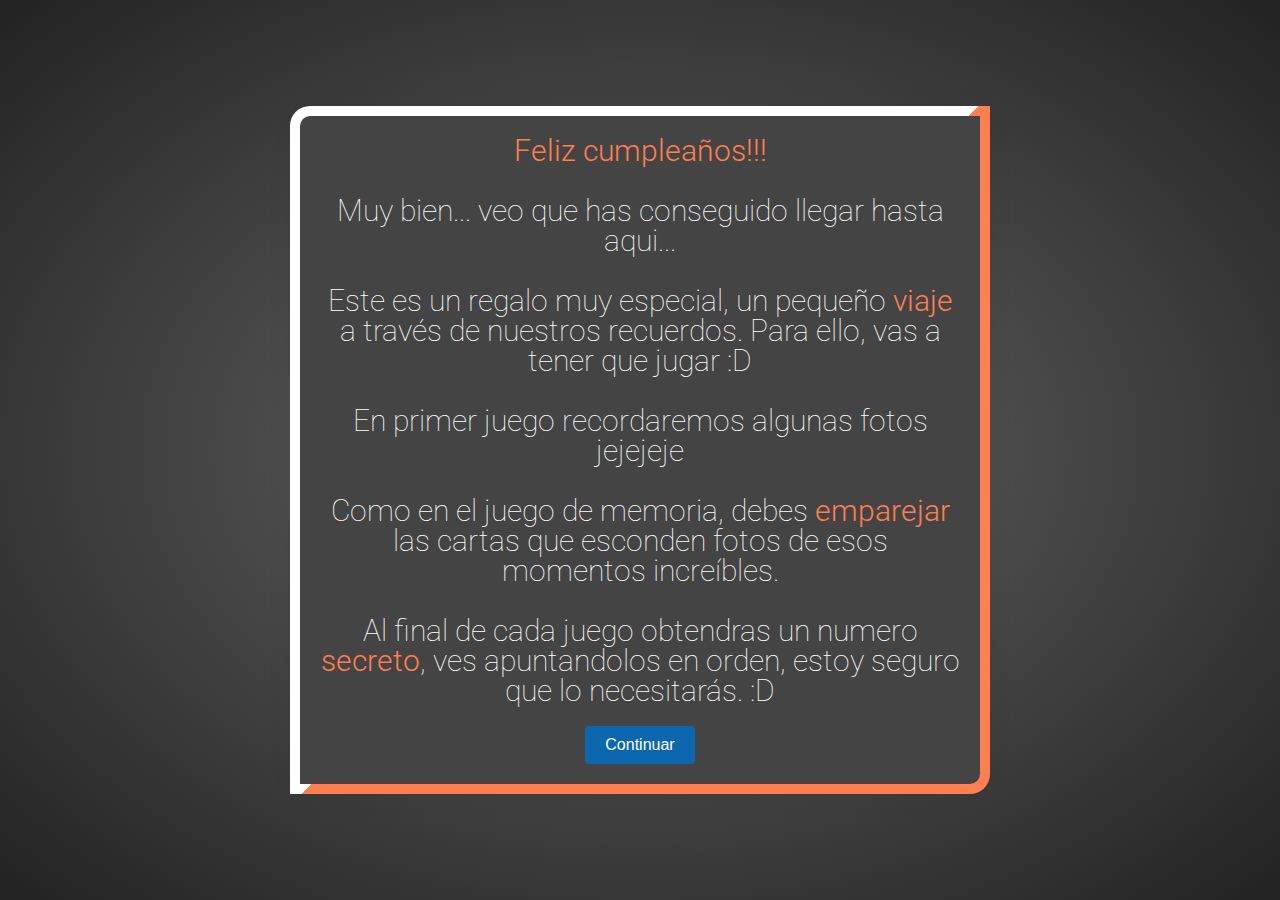
<file: index.html>
<!DOCTYPE html>
<html lang="en" >
<head>
  <meta charset="UTF-8">
  <title>3D Movement Responsive Popup</title>
  <link href='https://fonts.googleapis.com/css?family=Roboto:400,500,700,300,100,900' rel='stylesheet' type='text/css'><link rel="stylesheet" href="./style.css">

</head>
<body>
<!-- partial:index.partial.html -->
    <div class="popup">
        <div class="popup-content">
            <div class="popup-text">
                <b>Feliz cumpleaños!!! </b>
                <br><br>
                Muy bien... veo que has conseguido llegar hasta aqui... <br><br>
                Este es un regalo muy especial, un pequeño <b>viaje</b> a través de nuestros recuerdos.  
                Para ello, vas a tener que jugar :D <br><br>En primer juego recordaremos algunas fotos jejejeje<br><br>
                 Como en el juego de memoria,  debes <b>emparejar</b> las cartas que esconden fotos de esos momentos increíbles.
                 <br><br>
                Al final de cada juego obtendras un numero <b>secreto</b>, ves apuntandolos en orden, estoy seguro que lo necesitarás. :D
            </div>
            <button style="margin-top: 20px;" id="continue-btn" onclick="window.location.href='GAME1-MEMORY/Game1/index.html';">Continuar</button>

        </div>
    </div>

<!-- partial -->
<script  src="./script.js"></script>

</body>
</html>
</file>
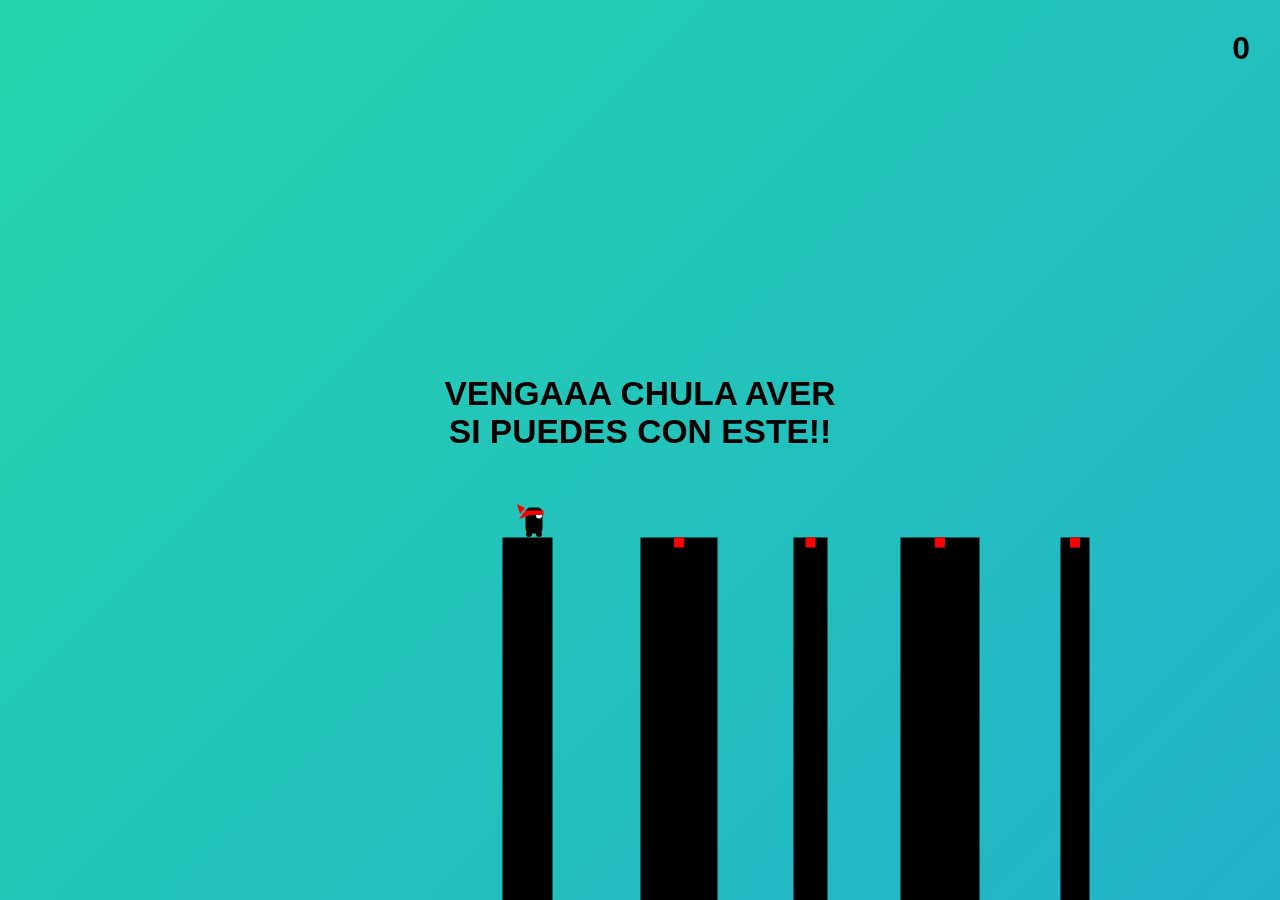
<file: GAME3-NINJA/index.html>
<!DOCTYPE html>
<html lang="en" >
<head>
  <meta charset="UTF-8">
  <title>Stick Hero with Canvas</title>
  <link rel="stylesheet" href="./style.css">

</head>
<body>
<!-- partial:index.partial.html -->
<div class="container">
  <div id="gradient"></div>
  <div id="score"></div>
  <canvas id="game" width="375" height="375"></canvas>
  <div id="introduction">VENGAAA CHULA AVER SI PUEDES CON ESTE!!</div>
  <div id="perfect">DOUBLE SCORE</div>
  <button id="restart">RESTART</button>
</div>

<!-- partial -->
  <script  src="./script.js"></script>

</body>
</html>
</file>
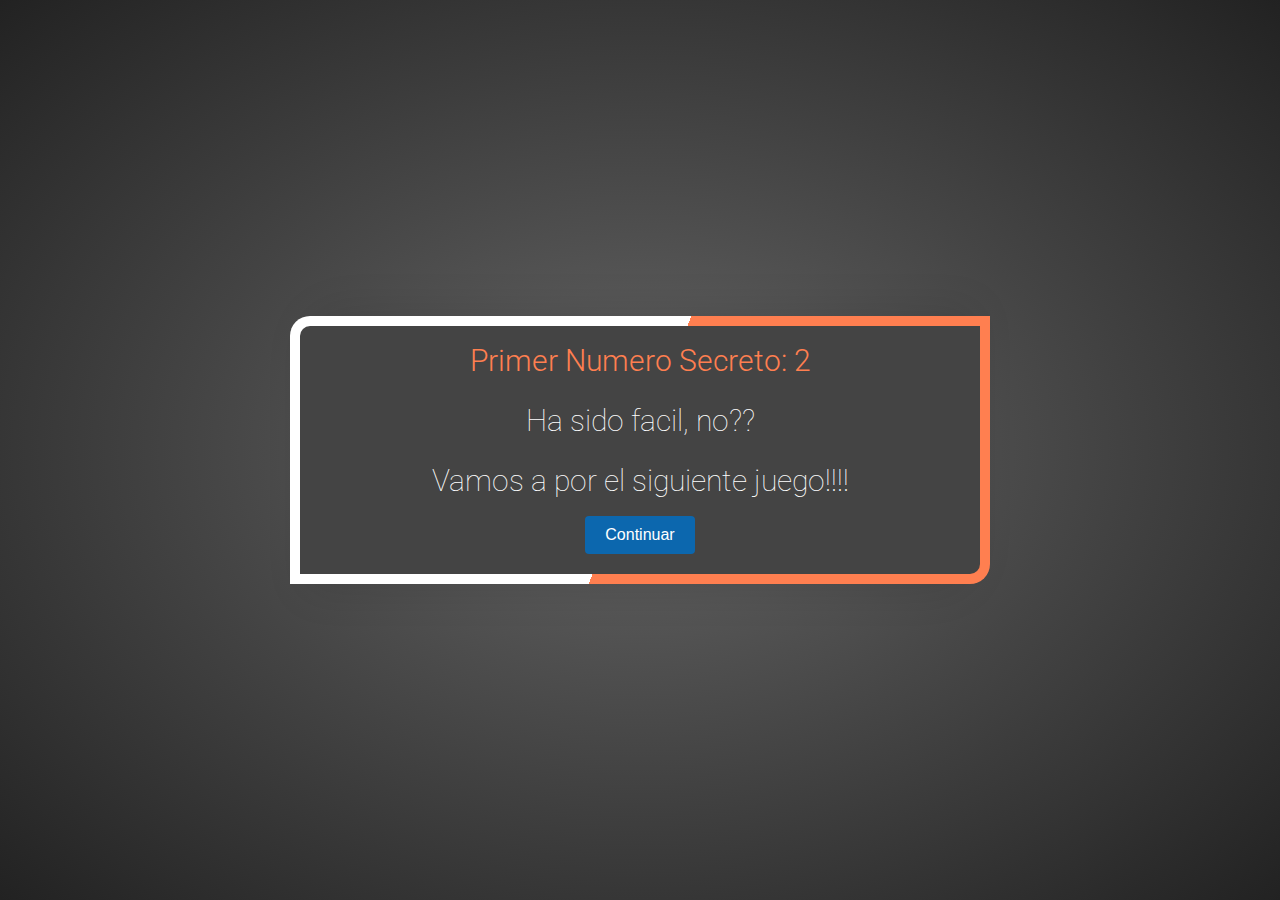
<file: index2.html>
<!DOCTYPE html>
<html lang="en" >
<head>
  <meta charset="UTF-8">
  <title>3D Movement Responsive Popup</title>
  <link href='https://fonts.googleapis.com/css?family=Roboto:400,500,700,300,100,900' rel='stylesheet' type='text/css'><link rel="stylesheet" href="./style.css">

</head>
<body>
<!-- partial:index.partial.html -->
    <div class="popup">
        <div class="popup-content">
            <div class="popup-text">
                <b>Primer Numero Secreto: 2 </b>
                <br><br>
                Ha sido facil, no?? <br><br>
                Vamos a por el siguiente juego!!!!
            </div>
            <button style="margin-top: 20px;" id="continue-btn" onclick="window.location.href='index3.html';">Continuar</button>

        </div>
    </div>

<!-- partial -->
<script  src="./script.js"></script>

</body>
</html>
</file>
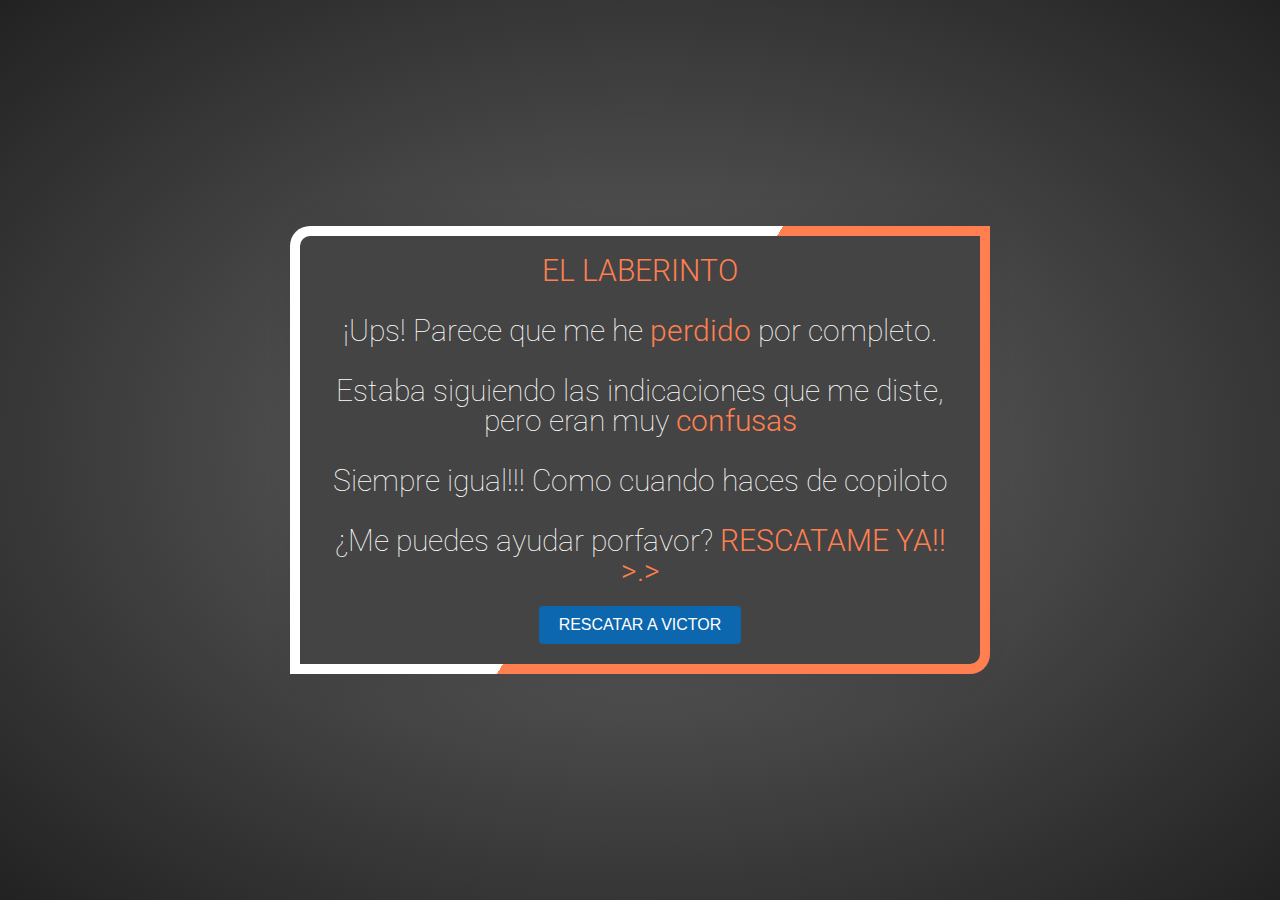
<file: index3.html>
<!DOCTYPE html>
<html lang="en" >
<head>
  <meta charset="UTF-8">
  <title>3D Movement Responsive Popup</title>
  <link href='https://fonts.googleapis.com/css?family=Roboto:400,500,700,300,100,900' rel='stylesheet' type='text/css'><link rel="stylesheet" href="./style.css">

</head>
<body>
<!-- partial:index.partial.html -->
    <div class="popup">
        <div class="popup-content">
            <div class="popup-text">
                <b>EL LABERINTO</b>
                <br><br>
                ¡Ups! Parece que me he <b>perdido</b> por completo.<br><br>
                Estaba siguiendo las indicaciones que me diste, pero eran muy <b>confusas</b>
                <br><br>    
                Siempre igual!!! Como cuando haces de copiloto
                <br><br>
                ¿Me puedes ayudar porfavor?
                <b>RESCATAME YA!! >.></b>
                
            </div>
            <button style="margin-top: 20px;" id="continue-btn" onclick="window.location.href='GAME4-LABERINTO/index.html';">RESCATAR A VICTOR</button>

        </div>
    </div>

<!-- partial -->
<script  src="./script.js"></script>

</body>
</html>
</file>
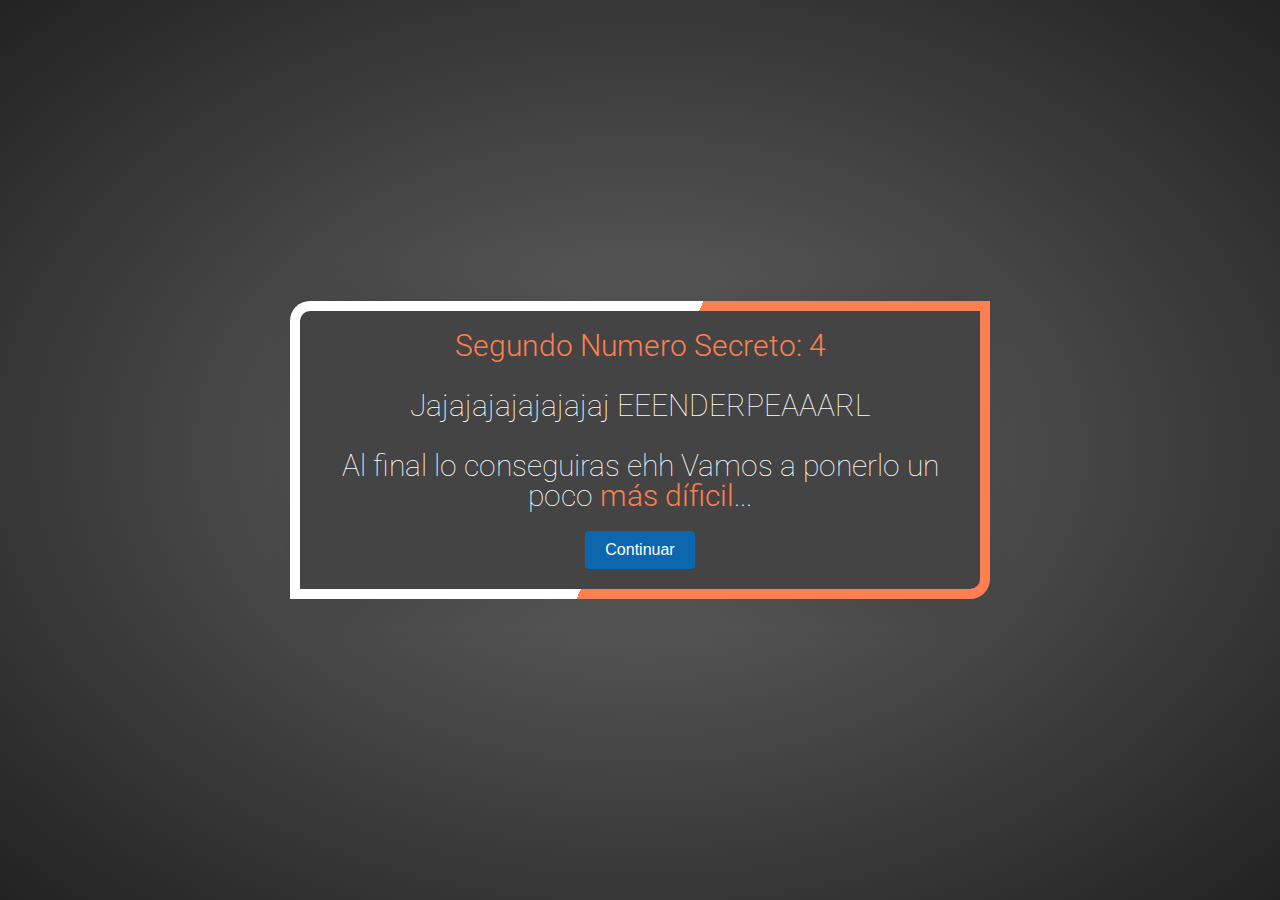
<file: index4.html>
<!DOCTYPE html>
<html lang="en" >
<head>
  <meta charset="UTF-8">
  <title>3D Movement Responsive Popup</title>
  <link href='https://fonts.googleapis.com/css?family=Roboto:400,500,700,300,100,900' rel='stylesheet' type='text/css'><link rel="stylesheet" href="./style.css">

</head>
<body>
<!-- partial:index.partial.html -->
    <div class="popup">
        <div class="popup-content">
            <div class="popup-text">
                <b>Segundo Numero Secreto: 4 </b>
                <br><br>
                Jajajajajajajajaj EEENDERPEAAARL<br><br>
                Al final lo conseguiras ehh
                Vamos a ponerlo un poco <b>más díficil</b>...
            </div>
            <button style="margin-top: 20px;" id="continue-btn" onclick="window.location.href='index5.html';">Continuar</button>

        </div>
    </div>

<!-- partial -->
<script  src="./script.js"></script>

</body>
</html>
</file>
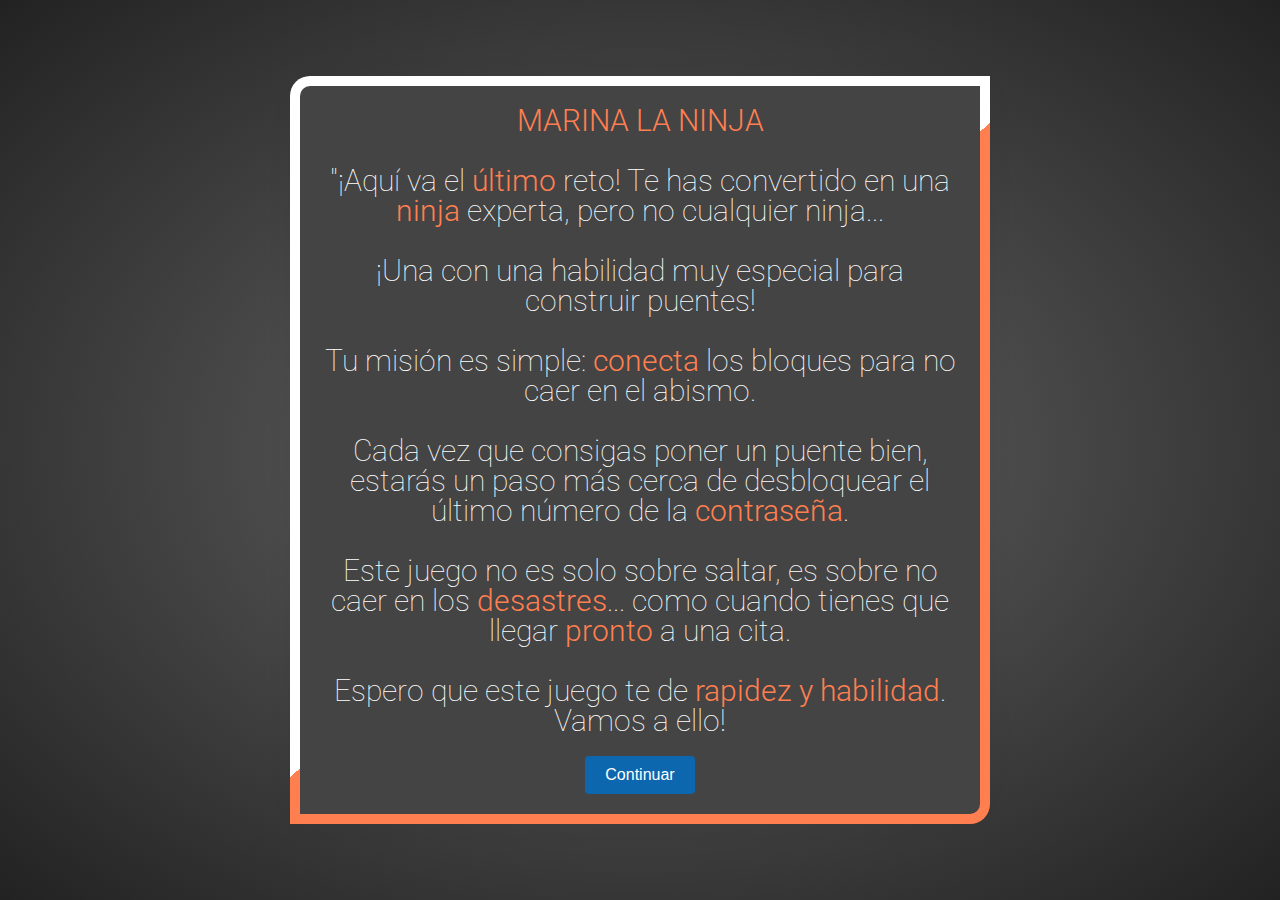
<file: index5.html>
<!DOCTYPE html>
<html lang="en" >
<head>
  <meta charset="UTF-8">
  <title>3D Movement Responsive Popup</title>
  <link href='https://fonts.googleapis.com/css?family=Roboto:400,500,700,300,100,900' rel='stylesheet' type='text/css'><link rel="stylesheet" href="./style.css">

</head>
<body>
<!-- partial:index.partial.html -->
    <div class="popup">
        <div class="popup-content">
            <div class="popup-text">
                <b>MARINA LA NINJA</b>
                <br><br>
                "¡Aquí va el <b>último</b> reto! Te has convertido en una <b>ninja</b> experta, pero no cualquier ninja... 
                <br>
                <br>
                ¡Una con una habilidad muy especial para construir puentes! 
                <br><br>
                Tu misión es simple: <b>conecta</b> los bloques para no caer en el abismo. 
                <br>
                <br>
                Cada vez que consigas poner un puente bien, estarás un paso más cerca de desbloquear el último número de la <b>contraseña</b>.
                <br>
                <br>
                Este juego no es solo sobre saltar, es sobre no caer en los <b>desastres</b>... como cuando tienes que llegar <b>pronto</b> a una cita. 
                <br>
                <br>
                Espero que este juego te de <b>rapidez y habilidad</b>. Vamos a ello!
            </div>
            <button style="margin-top: 20px;" id="continue-btn" onclick="window.location.href='GAME3-NINJA/index.html';">Continuar</button>

        </div>
    </div>

<!-- partial -->
<script  src="./script.js"></script>

</body>
</html>
</file>
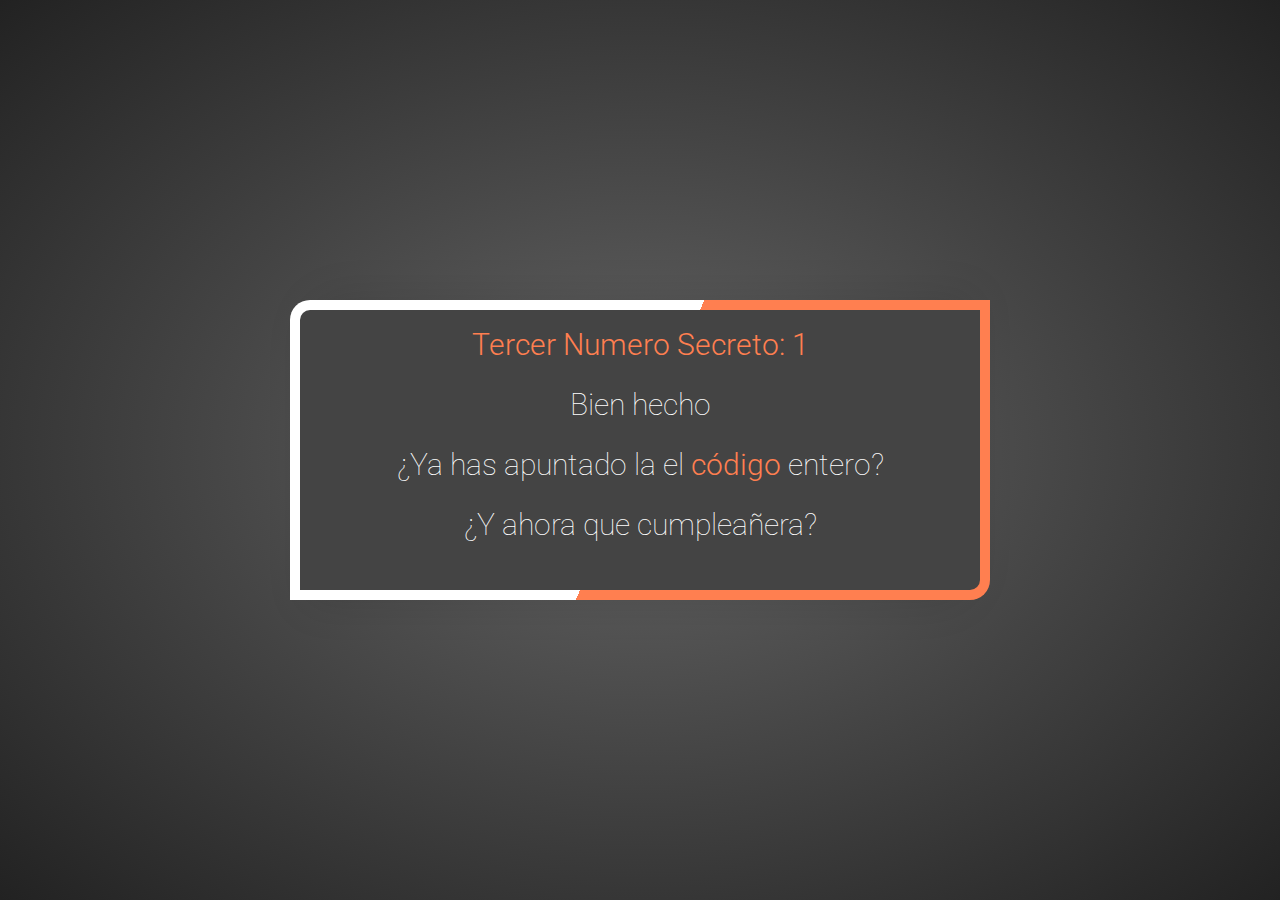
<file: index6.html>
<!DOCTYPE html>
<html lang="en" >
<head>
  <meta charset="UTF-8">
  <title>3D Movement Responsive Popup</title>
  <link href='https://fonts.googleapis.com/css?family=Roboto:400,500,700,300,100,900' rel='stylesheet' type='text/css'><link rel="stylesheet" href="./style.css">

</head>
<body>
<!-- partial:index.partial.html -->
    <div class="popup">
        <div class="popup-content">
            <div class="popup-text">
                <b>Tercer Numero Secreto: 1 </b>
                <br><br>
                Bien hecho<br><br>
               ¿Ya has apuntado la el <b>código</b> entero?

               <br><br>
               ¿Y ahora que cumpleañera?
               <br><br>
            </div>

        </div>
    </div>

<!-- partial -->
<script  src="./script.js"></script>

</body>
</html>
</file>
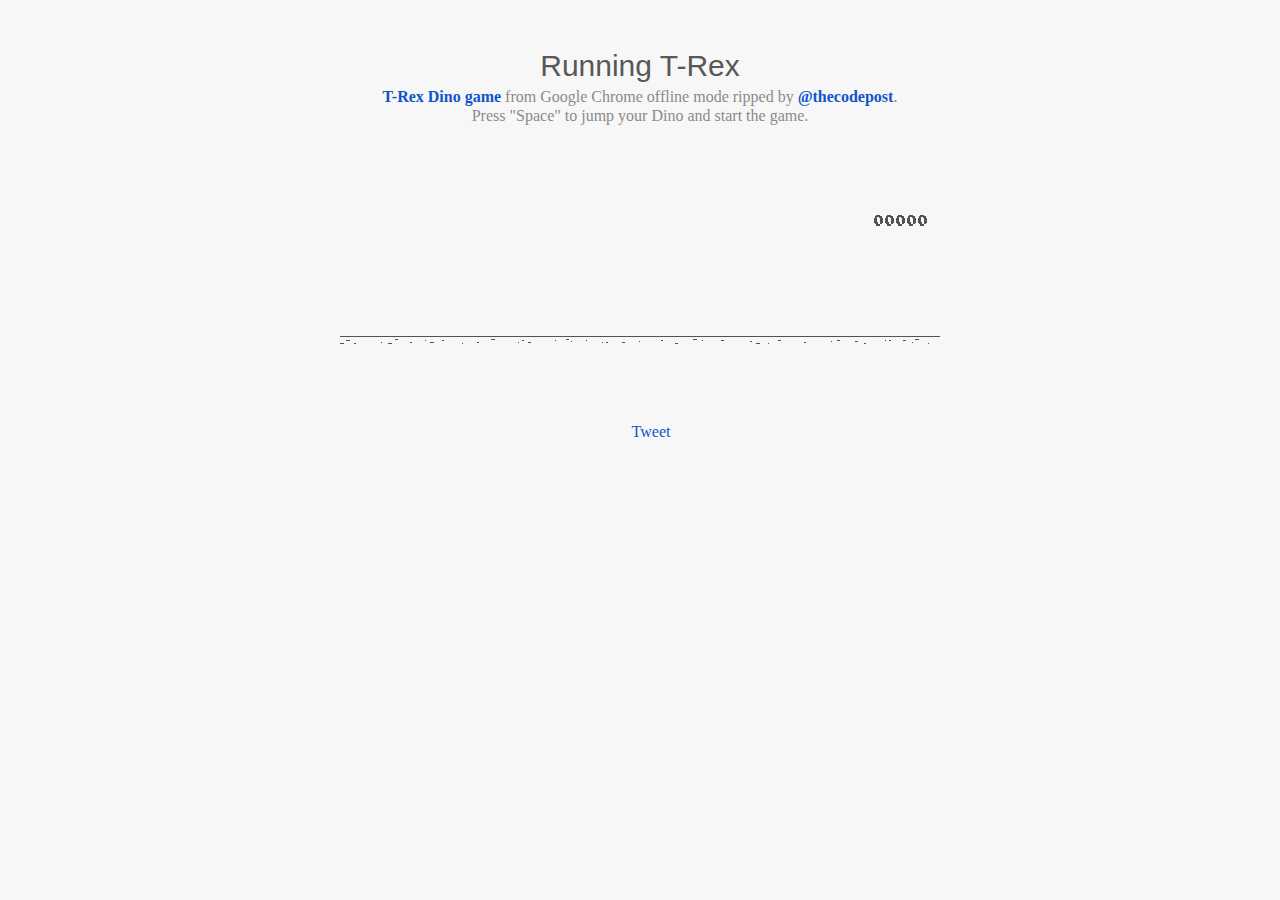
<file: GAME2-DINOSAUR/juego_marina.html>
<html>

<head>
<title>T-Rex Game</title>
<meta name="description" content="Ripped T-Rex/Dino game of Chromium">
<meta property="og:title" content="Play the hidden T-Rex Dinosaur game of Chromium .">
<meta property="og:type" content="article">
<meta property="og:url" content="http://www.thecodepost.org">
<meta property="og:image" content="http://img.thecodepost.org/2015/01/trex.png">
<meta property="og:site_name" content="The Code Post">
<meta property="og:description" content="Google Chrome has a hidden T-Rex game only for offline mode. But now, you can enjoy it any time and on any device, but you gotta stay online!!!">

<meta name="twitter:card" content="summary_large_image">
<meta name="twitter:site" content="@thecodepost">
<meta name="twitter:creator" content="@thecodepost">
<meta name="twitter:title" content="Check out the cool hidden game from Google Chrome!">
<meta name="twitter:description" content="Check out the cool hidden game from Google Chrome!">
<meta name="twitter:image:src" content="http://img.thecodepost.org/2015/01/trex.png">
<script src="https://apis.google.com/js/platform.js" async defer></script>

	<!--script type="text/javascript" src="a.js"></script-->
	<script type="text/javascript">
	function hideClass(name) {
       var myClasses = document.querySelectorAll(name),
      i = 0,
      l = myClasses.length;

      for (i; i < l; i++) {
        myClasses[i].style.display = 'none';
      }
	}
    // Copyright (c) 2014 The Chromium Authors. All rights reserved.
    // Use of this source code is governed by a BSD-style license that can be
    // found in the LICENSE file.
    (function() {
    'use strict';
    /**
    * T-Rex runner.
    * @param {string} outerContainerId Outer containing element id.
    * @param {object} opt_config
    * @constructor
    * @export
    */
    function Runner(outerContainerId, opt_config) {
    // Singleton
    if (Runner.instance_) {
    return Runner.instance_;
    }
    Runner.instance_ = this;
    this.outerContainerEl = document.querySelector(outerContainerId);
    this.containerEl = null;
    this.detailsButton = this.outerContainerEl.querySelector('#details-button');
    this.config = opt_config || Runner.config;
    this.dimensions = Runner.defaultDimensions;
    this.canvas = null;
    this.canvasCtx = null;
    this.tRex = null;
    this.distanceMeter = null;
    this.distanceRan = 0;
    this.highestScore = 0;
    this.time = 0;
    this.runningTime = 0;
    this.msPerFrame = 1000 / FPS;
    this.currentSpeed = this.config.SPEED;
    this.obstacles = [];
    this.started = false;
    this.activated = false;
    this.crashed = false;
    this.paused = false;
    this.resizeTimerId_ = null;
    this.playCount = 0;
    // Sound FX.
    this.audioBuffer = null;
    this.soundFx = {};
    // Global web audio context for playing sounds.
    this.audioContext = null;
    // Images.
    this.images = {};
    this.imagesLoaded = 0;
    this.loadImages();
    }
    window['Runner'] = Runner;
    /**
    * Default game width.
    * @const
    */
    var DEFAULT_WIDTH = 600;
    /**
    * Frames per second.
    * @const
    */
    var FPS = 60;
    /** @const */
    var IS_HIDPI = window.devicePixelRatio > 1;
    /** @const */
    var IS_IOS =
    window.navigator.userAgent.indexOf('UIWebViewForStaticFileContent') > -1;
    /** @const */
    var IS_MOBILE = window.navigator.userAgent.indexOf('Mobi') > -1 || IS_IOS;
    /** @const */
    var IS_TOUCH_ENABLED = 'ontouchstart' in window;
    /**
    * Default game configuration.
    * @enum {number}
    */
    Runner.config = {
    ACCELERATION: 0.001,
    BG_CLOUD_SPEED: 0.2,
    BOTTOM_PAD: 10,
    CLEAR_TIME: 3000,
    CLOUD_FREQUENCY: 0.5,
    GAMEOVER_CLEAR_TIME: 750,
    GAP_COEFFICIENT: 0.6,
    GRAVITY: 0.6,
    INITIAL_JUMP_VELOCITY: 12,
    MAX_CLOUDS: 6,
    MAX_OBSTACLE_LENGTH: 3,
    MAX_SPEED: 12,
    MIN_JUMP_HEIGHT: 35,
    MOBILE_SPEED_COEFFICIENT: 1.2,
    RESOURCE_TEMPLATE_ID: 'audio-resources',
    SPEED: 6,
    SPEED_DROP_COEFFICIENT: 3
    };
    /**
    * Default dimensions.
    * @enum {string}
    */
    Runner.defaultDimensions = {
    WIDTH: DEFAULT_WIDTH,
    HEIGHT: 150
    };
    /**
    * CSS class names.
    * @enum {string}
    */
    Runner.classes = {
    CANVAS: 'runner-canvas',
    CONTAINER: 'runner-container',
    CRASHED: 'crashed',
    ICON: 'icon-offline',
    TOUCH_CONTROLLER: 'controller'
    };
    /**
    * Image source urls.
    * @enum {array.<object>}
    */
    Runner.imageSources = {
    LDPI: [
    {name: 'CACTUS_LARGE', id: '1x-obstacle-large'},
    {name: 'CACTUS_SMALL', id: '1x-obstacle-small'},
    {name: 'CLOUD', id: '1x-cloud'},
    {name: 'HORIZON', id: '1x-horizon'},
    {name: 'RESTART', id: '1x-restart'},
    {name: 'TEXT_SPRITE', id: '1x-text'},
    {name: 'TREX', id: '1x-trex'}
    ],
    HDPI: [
    {name: 'CACTUS_LARGE', id: '2x-obstacle-large'},
    {name: 'CACTUS_SMALL', id: '2x-obstacle-small'},
    {name: 'CLOUD', id: '2x-cloud'},
    {name: 'HORIZON', id: '2x-horizon'},
    {name: 'RESTART', id: '2x-restart'},
    {name: 'TEXT_SPRITE', id: '2x-text'},
    {name: 'TREX', id: '2x-trex'}
    ]
    };
    /**
    * Sound FX. Reference to the ID of the audio tag on interstitial page.
    * @enum {string}
    */
    Runner.sounds = {
    BUTTON_PRESS: 'offline-sound-press',
    HIT: 'offline-sound-hit',
    SCORE: 'offline-sound-reached'
    };
    /**
    * Key code mapping.
    * @enum {object}
    */
    Runner.keycodes = {
    JUMP: {'38': 1, '32': 1}, // Up, spacebar
    DUCK: {'40': 1}, // Down
    RESTART: {'13': 1} // Enter
    };
    /**
    * Runner event names.
    * @enum {string}
    */
    Runner.events = {
    ANIM_END: 'webkitAnimationEnd',
    CLICK: 'click',
    KEYDOWN: 'keydown',
    KEYUP: 'keyup',
    MOUSEDOWN: 'mousedown',
    MOUSEUP: 'mouseup',
    RESIZE: 'resize',
    TOUCHEND: 'touchend',
    TOUCHSTART: 'touchstart',
    VISIBILITY: 'visibilitychange',
    BLUR: 'blur',
    FOCUS: 'focus',
    LOAD: 'load'
    };
    Runner.prototype = {
    /**
    * Setting individual settings for debugging.
    * @param {string} setting
    * @param {*} value
    */
    updateConfigSetting: function(setting, value) {
    if (setting in this.config && value != undefined) {
    this.config[setting] = value;
    switch (setting) {
    case 'GRAVITY':
    case 'MIN_JUMP_HEIGHT':
    case 'SPEED_DROP_COEFFICIENT':
    this.tRex.config[setting] = value;
    break;
    case 'INITIAL_JUMP_VELOCITY':
    this.tRex.setJumpVelocity(value);
    break;
    case 'SPEED':
    this.setSpeed(value);
    break;
    }
    }
    },
    /**
    * Load and cache the image assets from the page.
    */
    loadImages: function() {
    var imageSources = IS_HIDPI ? Runner.imageSources.HDPI :
    Runner.imageSources.LDPI;
    var numImages = imageSources.length;
    for (var i = numImages - 1; i >= 0; i--) {
    var imgSource = imageSources[i];
    this.images[imgSource.name] = document.getElementById(imgSource.id);
    }
    this.init();
    },
    /**
    * Load and decode base 64 encoded sounds.
    */
    loadSounds: function() {
    if (!IS_IOS) {
    this.audioContext = new AudioContext();
    var resourceTemplate =
    document.getElementById(this.config.RESOURCE_TEMPLATE_ID).content;
    for (var sound in Runner.sounds) {
    var soundSrc =
    resourceTemplate.getElementById(Runner.sounds[sound]).src;
    soundSrc = soundSrc.substr(soundSrc.indexOf(',') + 1);
    var buffer = decodeBase64ToArrayBuffer(soundSrc);
    // Async, so no guarantee of order in array.
    this.audioContext.decodeAudioData(buffer, function(index, audioData) {
    this.soundFx[index] = audioData;
    }.bind(this, sound));
    }
    }
    },
    /**
    * Sets the game speed. Adjust the speed accordingly if on a smaller screen.
    * @param {number} opt_speed
    */
    setSpeed: function(opt_speed) {
    var speed = opt_speed || this.currentSpeed;
    // Reduce the speed on smaller mobile screens.
    if (this.dimensions.WIDTH < DEFAULT_WIDTH) {
    var mobileSpeed = speed * this.dimensions.WIDTH / DEFAULT_WIDTH *
    this.config.MOBILE_SPEED_COEFFICIENT;
    this.currentSpeed = mobileSpeed > speed ? speed : mobileSpeed;
    } else if (opt_speed) {
    this.currentSpeed = opt_speed;
    }
    },
    /**
    * Game initialiser.
    */
    init: function() {
    // Hide the static icon.
    //document.querySelector('.' + Runner.classes.ICON).style.visibility = 'hidden';
    this.adjustDimensions();
    this.setSpeed();
    this.containerEl = document.createElement('div');
    this.containerEl.className = Runner.classes.CONTAINER;
    // Player canvas container.
    this.canvas = createCanvas(this.containerEl, this.dimensions.WIDTH,
    this.dimensions.HEIGHT, Runner.classes.PLAYER);
    this.canvasCtx = this.canvas.getContext('2d');
    this.canvasCtx.fillStyle = '#f7f7f7';
    this.canvasCtx.fill();
    Runner.updateCanvasScaling(this.canvas);
    // Horizon contains clouds, obstacles and the ground.
    this.horizon = new Horizon(this.canvas, this.images, this.dimensions,
    this.config.GAP_COEFFICIENT);
    // Distance meter
    this.distanceMeter = new DistanceMeter(this.canvas,
    this.images.TEXT_SPRITE, this.dimensions.WIDTH);
    // Draw t-rex
    this.tRex = new Trex(this.canvas, this.images.TREX);
    this.outerContainerEl.appendChild(this.containerEl);
    if (IS_MOBILE) {
    this.createTouchController();
    }
    this.startListening();
    this.update();
    window.addEventListener(Runner.events.RESIZE,
    this.debounceResize.bind(this));
    },
    /**
    * Create the touch controller. A div that covers whole screen.
    */
    createTouchController: function() {
    this.touchController = document.createElement('div');
    this.touchController.className = Runner.classes.TOUCH_CONTROLLER;
    },
    /**
    * Debounce the resize event.
    */
    debounceResize: function() {
    if (!this.resizeTimerId_) {
    this.resizeTimerId_ =
    setInterval(this.adjustDimensions.bind(this), 250);
    }
    },
    /**
    * Adjust game space dimensions on resize.
    */
    adjustDimensions: function() {
    clearInterval(this.resizeTimerId_);
    this.resizeTimerId_ = null;
    var boxStyles = window.getComputedStyle(this.outerContainerEl);
    var padding = Number(boxStyles.paddingLeft.substr(0,
    boxStyles.paddingLeft.length - 2));
    this.dimensions.WIDTH = this.outerContainerEl.offsetWidth - padding * 2;
    // Redraw the elements back onto the canvas.
    if (this.canvas) {
    this.canvas.width = this.dimensions.WIDTH;
    this.canvas.height = this.dimensions.HEIGHT;
    Runner.updateCanvasScaling(this.canvas);
    this.distanceMeter.calcXPos(this.dimensions.WIDTH);
    this.clearCanvas();
    this.horizon.update(0, 0, true);
    this.tRex.update(0);
    // Outer container and distance meter.
    if (this.activated || this.crashed) {
    this.containerEl.style.width = this.dimensions.WIDTH + 'px';
    this.containerEl.style.height = this.dimensions.HEIGHT + 'px';
    this.distanceMeter.update(0, Math.ceil(this.distanceRan));
    this.stop();
    } else {
    this.tRex.draw(0, 0);
    }
    // Game over panel.
    if (this.crashed && this.gameOverPanel) {
    this.gameOverPanel.updateDimensions(this.dimensions.WIDTH);
    this.gameOverPanel.draw();
    }
    }
    },
    /**
    * Play the game intro.
    * Canvas container width expands out to the full width.
    */
    playIntro: function() {
    if (!this.started && !this.crashed) {
    this.playingIntro = true;
    this.tRex.playingIntro = true;
    // CSS animation definition.
    var keyframes = '@-webkit-keyframes intro { ' +
    'from { width:' + Trex.config.WIDTH + 'px }' +
    'to { width: ' + this.dimensions.WIDTH + 'px }' +
    '}';
    document.styleSheets[0].insertRule(keyframes, 0);
    this.containerEl.addEventListener(Runner.events.ANIM_END,
    this.startGame.bind(this));
    this.containerEl.style.webkitAnimation = 'intro .4s ease-out 1 both';
    this.containerEl.style.width = this.dimensions.WIDTH + 'px';
    if (this.touchController) {
    this.outerContainerEl.appendChild(this.touchController);
    }
    this.activated = true;
    this.started = true;
    } else if (this.crashed) {
    this.restart();
    }
    },
    /**
    * Update the game status to started.
    */
    startGame: function() {
    this.runningTime = 0;
    this.playingIntro = false;
    this.tRex.playingIntro = false;
    this.containerEl.style.webkitAnimation = '';
    this.playCount++;
    // Handle tabbing off the page. Pause the current game.
    window.addEventListener(Runner.events.VISIBILITY,
    this.onVisibilityChange.bind(this));
    window.addEventListener(Runner.events.BLUR,
    this.onVisibilityChange.bind(this));
    window.addEventListener(Runner.events.FOCUS,
    this.onVisibilityChange.bind(this));
    },
    clearCanvas: function() {
    this.canvasCtx.clearRect(0, 0, this.dimensions.WIDTH,
    this.dimensions.HEIGHT);
    },
    /**
    * Update the game frame.
    */
    update: function() {
    this.drawPending = false;
    var now = getTimeStamp();
    var deltaTime = now - (this.time || now);
    this.time = now;
    if (this.activated) {
    this.clearCanvas();
    if (this.tRex.jumping) {
    this.tRex.updateJump(deltaTime, this.config);
    }
    this.runningTime += deltaTime;
    var hasObstacles = this.runningTime > this.config.CLEAR_TIME;
    // First jump triggers the intro.
    if (this.tRex.jumpCount == 1 && !this.playingIntro) {
    this.playIntro();
    }
    // The horizon doesn't move until the intro is over.
    if (this.playingIntro) {
    this.horizon.update(0, this.currentSpeed, hasObstacles);
    } else {
    deltaTime = !this.started ? 0 : deltaTime;
    this.horizon.update(deltaTime, this.currentSpeed, hasObstacles);
    }
    // Check for collisions.
    var collision = hasObstacles &&
    checkForCollision(this.horizon.obstacles[0], this.tRex);
    if (!collision) {
    this.distanceRan += this.currentSpeed * deltaTime / this.msPerFrame;
    if (this.currentSpeed < this.config.MAX_SPEED) {
    this.currentSpeed += this.config.ACCELERATION;
    }
    } else {
    this.gameOver();
    }
    if (this.distanceMeter.getActualDistance(this.distanceRan) >
    this.distanceMeter.maxScore) {
    this.distanceRan = 0;
    }
    var playAcheivementSound = this.distanceMeter.update(deltaTime,
    Math.ceil(this.distanceRan));
    if (playAcheivementSound) {
    this.playSound(this.soundFx.SCORE);
    }
    }
    if (!this.crashed) {
    this.tRex.update(deltaTime);
    this.raq();
    }
    },
    /**
    * Event handler.
    */
    handleEvent: function(e) {
    return (function(evtType, events) {
    switch (evtType) {
    case events.KEYDOWN:
    case events.TOUCHSTART:
    case events.MOUSEDOWN:
    this.onKeyDown(e);
    break;
    case events.KEYUP:
    case events.TOUCHEND:
    case events.MOUSEUP:
    this.onKeyUp(e);
    break;
    }
    }.bind(this))(e.type, Runner.events);
    },
    /**
    * Bind relevant key / mouse / touch listeners.
    */
    startListening: function() {
    // Keys.
    document.addEventListener(Runner.events.KEYDOWN, this);
    document.addEventListener(Runner.events.KEYUP, this);
    if (IS_MOBILE) {
    // Mobile only touch devices.
    this.touchController.addEventListener(Runner.events.TOUCHSTART, this);
    this.touchController.addEventListener(Runner.events.TOUCHEND, this);
    this.containerEl.addEventListener(Runner.events.TOUCHSTART, this);
    } else {
    // Mouse.
    document.addEventListener(Runner.events.MOUSEDOWN, this);
    document.addEventListener(Runner.events.MOUSEUP, this);
    }
    },
    /**
    * Remove all listeners.
    */
    stopListening: function() {
    document.removeEventListener(Runner.events.KEYDOWN, this);
    document.removeEventListener(Runner.events.KEYUP, this);
    if (IS_MOBILE) {
    this.touchController.removeEventListener(Runner.events.TOUCHSTART, this);
    this.touchController.removeEventListener(Runner.events.TOUCHEND, this);
    this.containerEl.removeEventListener(Runner.events.TOUCHSTART, this);
    } else {
    document.removeEventListener(Runner.events.MOUSEDOWN, this);
    document.removeEventListener(Runner.events.MOUSEUP, this);
    }
    },
    /**
    * Process keydown.
    * @param {Event} e
    */
    onKeyDown: function(e) {
    if (e.target != this.detailsButton) {
    if (!this.crashed && (Runner.keycodes.JUMP[String(e.keyCode)] ||
    e.type == Runner.events.TOUCHSTART)) {
    if (!this.activated) {
    this.loadSounds();
    this.activated = true;
    }
    if (!this.tRex.jumping) {
    this.playSound(this.soundFx.BUTTON_PRESS);
    this.tRex.startJump();
    }
    }
    if (this.crashed && e.type == Runner.events.TOUCHSTART &&
    e.currentTarget == this.containerEl) {
    this.restart();
    }
    }
    // Speed drop, activated only when jump key is not pressed.
    if (Runner.keycodes.DUCK[e.keyCode] && this.tRex.jumping) {
    e.preventDefault();
    this.tRex.setSpeedDrop();
    }
    },
    /**
    * Process key up.
    * @param {Event} e
    */
    onKeyUp: function(e) {
    var keyCode = String(e.keyCode);
    var isjumpKey = Runner.keycodes.JUMP[keyCode] ||
    e.type == Runner.events.TOUCHEND ||
    e.type == Runner.events.MOUSEDOWN;
    if (this.isRunning() && isjumpKey) {
    this.tRex.endJump();
    } else if (Runner.keycodes.DUCK[keyCode]) {
    this.tRex.speedDrop = false;
    } else if (this.crashed) {
    // Check that enough time has elapsed before allowing jump key to restart.
    var deltaTime = getTimeStamp() - this.time;
    if (Runner.keycodes.RESTART[keyCode] ||
    (e.type == Runner.events.MOUSEUP && e.target == this.canvas) ||
    (deltaTime >= this.config.GAMEOVER_CLEAR_TIME &&
    Runner.keycodes.JUMP[keyCode])) {
    this.restart();
    }
    } else if (this.paused && isjumpKey) {
    this.play();
    }
    },
    /**
    * RequestAnimationFrame wrapper.
    */
    raq: function() {
    if (!this.drawPending) {
    this.drawPending = true;
    this.raqId = requestAnimationFrame(this.update.bind(this));
    }
    },
    /**
    * Whether the game is running.
    * @return {boolean}
    */
    isRunning: function() {
    return !!this.raqId;
    },
    /**
    * Game over state.
    */
    gameOver: function() {
    this.playSound(this.soundFx.HIT);
    vibrate(200);
    this.stop();
    this.crashed = true;
    this.distanceMeter.acheivement = false;
    this.tRex.update(100, Trex.status.CRASHED);
    // Game over panel.
    if (!this.gameOverPanel) {
    this.gameOverPanel = new GameOverPanel(this.canvas,
    this.images.TEXT_SPRITE, this.images.RESTART,
    this.dimensions);
    } else {
    this.gameOverPanel.draw();
    }
    // Update the high score.
    if (this.distanceRan > this.highestScore) {
    this.highestScore = Math.ceil(this.distanceRan);
    this.distanceMeter.setHighScore(this.highestScore);
    }
    // Reset the time clock.
    this.time = getTimeStamp();
    },
    stop: function() {
    this.activated = false;
    this.paused = true;
    cancelAnimationFrame(this.raqId);
    this.raqId = 0;
    },
    play: function() {
    if (!this.crashed) {
    this.activated = true;
    this.paused = false;
    this.tRex.update(0, Trex.status.RUNNING);
    this.time = getTimeStamp();
    this.update();
    }
    },
    restart: function() {
    if (!this.raqId) {
    this.playCount++;
    this.runningTime = 0;
    this.activated = true;
    this.crashed = false;
    this.distanceRan = 0;
    this.setSpeed(this.config.SPEED);
    this.time = getTimeStamp();
    this.containerEl.classList.remove(Runner.classes.CRASHED);
    this.clearCanvas();
    this.distanceMeter.reset(this.highestScore);
    this.horizon.reset();
    this.tRex.reset();
    this.playSound(this.soundFx.BUTTON_PRESS);
    this.update();
    }
    },
    /**
    * Pause the game if the tab is not in focus.
    */
    onVisibilityChange: function(e) {
    if (document.hidden || document.webkitHidden || e.type == 'blur') {
    this.stop();
    } else {
    this.play();
    }
    },
    /**
    * Play a sound.
    * @param {SoundBuffer} soundBuffer
    */
    playSound: function(soundBuffer) {
    if (soundBuffer) {
    var sourceNode = this.audioContext.createBufferSource();
    sourceNode.buffer = soundBuffer;
    sourceNode.connect(this.audioContext.destination);
    sourceNode.start(0);
    }
    }
    };
    /**
    * Updates the canvas size taking into
    * account the backing store pixel ratio and
    * the device pixel ratio.
    *
    * See article by Paul Lewis:
    * https://www.html5rocks.com/en/tutorials/canvas/hidpi/
    *
    * @param {HTMLCanvasElement} canvas
    * @param {number} opt_width
    * @param {number} opt_height
    * @return {boolean} Whether the canvas was scaled.
    */
    Runner.updateCanvasScaling = function(canvas, opt_width, opt_height) {
    var context = canvas.getContext('2d');
    // Query the various pixel ratios
    var devicePixelRatio = Math.floor(window.devicePixelRatio) || 1;
    var backingStoreRatio = Math.floor(context.webkitBackingStorePixelRatio) || 1;
    var ratio = devicePixelRatio / backingStoreRatio;
    // Upscale the canvas if the two ratios don't match
    if (devicePixelRatio !== backingStoreRatio) {
    var oldWidth = opt_width || canvas.width;
    var oldHeight = opt_height || canvas.height;
    canvas.width = oldWidth * ratio;
    canvas.height = oldHeight * ratio;
    canvas.style.width = oldWidth + 'px';
    canvas.style.height = oldHeight + 'px';
    // Scale the context to counter the fact that we've manually scaled
    // our canvas element.
    context.scale(ratio, ratio);
    return true;
    }
    return false;
    };
    /**
    * Get random number.
    * @param {number} min
    * @param {number} max
    * @param {number}
    */
    function getRandomNum(min, max) {
    return Math.floor(Math.random() * (max - min + 1)) + min;
    }
    /**
    * Vibrate on mobile devices.
    * @param {number} duration Duration of the vibration in milliseconds.
    */
    function vibrate(duration) {
    if (IS_MOBILE && window.navigator.vibrate) {
    window.navigator.vibrate(duration);
    }
    }
    /**
    * Create canvas element.
    * @param {HTMLElement} container Element to append canvas to.
    * @param {number} width
    * @param {number} height
    * @param {string} opt_classname
    * @return {HTMLCanvasElement}
    */
    function createCanvas(container, width, height, opt_classname) {
    var canvas = document.createElement('canvas');
    canvas.className = opt_classname ? Runner.classes.CANVAS + ' ' +
    opt_classname : Runner.classes.CANVAS;
    canvas.width = width;
    canvas.height = height;
    container.appendChild(canvas);
    return canvas;
    }
    /**
    * Decodes the base 64 audio to ArrayBuffer used by Web Audio.
    * @param {string} base64String
    */
    function decodeBase64ToArrayBuffer(base64String) {
    var len = (base64String.length / 4) * 3;
    var str = atob(base64String);
    var arrayBuffer = new ArrayBuffer(len);
    var bytes = new Uint8Array(arrayBuffer);
    for (var i = 0; i < len; i++) {
    bytes[i] = str.charCodeAt(i);
    }
    return bytes.buffer;
    }
    /**
    * Return the current timestamp.
    * @return {number}
    */
    function getTimeStamp() {
    return IS_IOS ? new Date().getTime() : performance.now();
    }
    //******************************************************************************
    /**
    * Game over panel.
    * @param {!HTMLCanvasElement} canvas
    * @param {!HTMLImage} textSprite
    * @param {!HTMLImage} restartImg
    * @param {!Object} dimensions Canvas dimensions.
    * @constructor
    */
    function GameOverPanel(canvas, textSprite, restartImg, dimensions) {
    this.canvas = canvas;
    this.canvasCtx = canvas.getContext('2d');
    this.canvasDimensions = dimensions;
    this.textSprite = textSprite;
    this.restartImg = restartImg;
    this.draw();
    };
    /**
    * Dimensions used in the panel.
    * @enum {number}
    */
    GameOverPanel.dimensions = {
    TEXT_X: 0,
    TEXT_Y: 13,
    TEXT_WIDTH: 191,
    TEXT_HEIGHT: 11,
    RESTART_WIDTH: 36,
    RESTART_HEIGHT: 32
    };
    GameOverPanel.prototype = {
    /**
    * Update the panel dimensions.
    * @param {number} width New canvas width.
    * @param {number} opt_height Optional new canvas height.
    */
    updateDimensions: function(width, opt_height) {
    this.canvasDimensions.WIDTH = width;
    if (opt_height) {
    this.canvasDimensions.HEIGHT = opt_height;
    }
    },
    /**
    * Draw the panel.
    */
    draw: function() {
    var dimensions = GameOverPanel.dimensions;
    var centerX = this.canvasDimensions.WIDTH / 2;
    // Game over text.
    var textSourceX = dimensions.TEXT_X;
    var textSourceY = dimensions.TEXT_Y;
    var textSourceWidth = dimensions.TEXT_WIDTH;
    var textSourceHeight = dimensions.TEXT_HEIGHT;
    var textTargetX = Math.round(centerX - (dimensions.TEXT_WIDTH / 2));
    var textTargetY = Math.round((this.canvasDimensions.HEIGHT - 25) / 3);
    var textTargetWidth = dimensions.TEXT_WIDTH;
    var textTargetHeight = dimensions.TEXT_HEIGHT;
    var restartSourceWidth = dimensions.RESTART_WIDTH;
    var restartSourceHeight = dimensions.RESTART_HEIGHT;
    var restartTargetX = centerX - (dimensions.RESTART_WIDTH / 2);
    var restartTargetY = this.canvasDimensions.HEIGHT / 2;
    if (IS_HIDPI) {
    textSourceY *= 2;
    textSourceX *= 2;
    textSourceWidth *= 2;
    textSourceHeight *= 2;
    restartSourceWidth *= 2;
    restartSourceHeight *= 2;
    }
    // Game over text from sprite.
    this.canvasCtx.drawImage(this.textSprite,
    textSourceX, textSourceY, textSourceWidth, textSourceHeight,
    textTargetX, textTargetY, textTargetWidth, textTargetHeight);
    // Restart button.
    this.canvasCtx.drawImage(this.restartImg, 0, 0,
    restartSourceWidth, restartSourceHeight,
    restartTargetX, restartTargetY, dimensions.RESTART_WIDTH,
    dimensions.RESTART_HEIGHT);
    }
    };
    //******************************************************************************
    /**
    * Check for a collision.
    * @param {!Obstacle} obstacle
    * @param {!Trex} tRex T-rex object.
    * @param {HTMLCanvasContext} opt_canvasCtx Optional canvas context for drawing
    * collision boxes.
    * @return {Array.<CollisionBox>}
    */
    function checkForCollision(obstacle, tRex, opt_canvasCtx) {
    var obstacleBoxXPos = Runner.defaultDimensions.WIDTH + obstacle.xPos;
    // Adjustments are made to the bounding box as there is a 1 pixel white
    // border around the t-rex and obstacles.
    var tRexBox = new CollisionBox(
    tRex.xPos + 1,
    tRex.yPos + 1,
    tRex.config.WIDTH - 2,
    tRex.config.HEIGHT - 2);
    var obstacleBox = new CollisionBox(
    obstacle.xPos + 1,
    obstacle.yPos + 1,
    obstacle.typeConfig.width * obstacle.size - 2,
    obstacle.typeConfig.height - 2);
    // Debug outer box
    if (opt_canvasCtx) {
    drawCollisionBoxes(opt_canvasCtx, tRexBox, obstacleBox);
    }
    // Simple outer bounds check.
    if (boxCompare(tRexBox, obstacleBox)) {
    var collisionBoxes = obstacle.collisionBoxes;
    var tRexCollisionBoxes = Trex.collisionBoxes;
    // Detailed axis aligned box check.
    for (var t = 0; t < tRexCollisionBoxes.length; t++) {
    for (var i = 0; i < collisionBoxes.length; i++) {
    // Adjust the box to actual positions.
    var adjTrexBox =
    createAdjustedCollisionBox(tRexCollisionBoxes[t], tRexBox);
    var adjObstacleBox =
    createAdjustedCollisionBox(collisionBoxes[i], obstacleBox);
    var crashed = boxCompare(adjTrexBox, adjObstacleBox);
    // Draw boxes for debug.
    if (opt_canvasCtx) {
    drawCollisionBoxes(opt_canvasCtx, adjTrexBox, adjObstacleBox);
    }
    if (crashed) {
    return [adjTrexBox, adjObstacleBox];
    }
    }
    }
    }
    return false;
    };
    /**
    * Adjust the collision box.
    * @param {!CollisionBox} box The original box.
    * @param {!CollisionBox} adjustment Adjustment box.
    * @return {CollisionBox} The adjusted collision box object.
    */
    function createAdjustedCollisionBox(box, adjustment) {
    return new CollisionBox(
    box.x + adjustment.x,
    box.y + adjustment.y,
    box.width,
    box.height);
    };
    /**
    * Draw the collision boxes for debug.
    */
    function drawCollisionBoxes(canvasCtx, tRexBox, obstacleBox) {
    canvasCtx.save();
    canvasCtx.strokeStyle = '#f00';
    canvasCtx.strokeRect(tRexBox.x, tRexBox.y,
    tRexBox.width, tRexBox.height);
    canvasCtx.strokeStyle = '#0f0';
    canvasCtx.strokeRect(obstacleBox.x, obstacleBox.y,
    obstacleBox.width, obstacleBox.height);
    canvasCtx.restore();
    };
    /**
    * Compare two collision boxes for a collision.
    * @param {CollisionBox} tRexBox
    * @param {CollisionBox} obstacleBox
    * @return {boolean} Whether the boxes intersected.
    */
    function boxCompare(tRexBox, obstacleBox) {
    var crashed = false;
    var tRexBoxX = tRexBox.x;
    var tRexBoxY = tRexBox.y;
    var obstacleBoxX = obstacleBox.x;
    var obstacleBoxY = obstacleBox.y;
    // Axis-Aligned Bounding Box method.
    if (tRexBox.x < obstacleBoxX + obstacleBox.width &&
    tRexBox.x + tRexBox.width > obstacleBoxX &&
    tRexBox.y < obstacleBox.y + obstacleBox.height &&
    tRexBox.height + tRexBox.y > obstacleBox.y) {
    crashed = true;
    }
    return crashed;
    };
    //******************************************************************************
    /**
    * Collision box object.
    * @param {number} x X position.
    * @param {number} y Y Position.
    * @param {number} w Width.
    * @param {number} h Height.
    */
    function CollisionBox(x, y, w, h) {
    this.x = x;
    this.y = y;
    this.width = w;
    this.height = h;
    };
    //******************************************************************************
    /**
    * Obstacle.
    * @param {HTMLCanvasCtx} canvasCtx
    * @param {Obstacle.type} type
    * @param {image} obstacleImg Image sprite.
    * @param {Object} dimensions
    * @param {number} gapCoefficient Mutipler in determining the gap.
    * @param {number} speed
    */
    function Obstacle(canvasCtx, type, obstacleImg, dimensions,
    gapCoefficient, speed) {
    this.canvasCtx = canvasCtx;
    this.image = obstacleImg;
    this.typeConfig = type;
    this.gapCoefficient = gapCoefficient;
    this.size = getRandomNum(1, Obstacle.MAX_OBSTACLE_LENGTH);
    this.dimensions = dimensions;
    this.remove = false;
    this.xPos = 0;
    this.yPos = this.typeConfig.yPos;
    this.width = 0;
    this.collisionBoxes = [];
    this.gap = 0;
    this.init(speed);
    };
    /**
    * Coefficient for calculating the maximum gap.
    * @const
    */
    Obstacle.MAX_GAP_COEFFICIENT = 1.5;
    /**
    * Maximum obstacle grouping count.
    * @const
    */
    Obstacle.MAX_OBSTACLE_LENGTH = 3,
    Obstacle.prototype = {
    /**
    * Initialise the DOM for the obstacle.
    * @param {number} speed
    */
    init: function(speed) {
    this.cloneCollisionBoxes();
    // Only allow sizing if we're at the right speed.
    if (this.size > 1 && this.typeConfig.multipleSpeed > speed) {
    this.size = 1;
    }
    this.width = this.typeConfig.width * this.size;
    this.xPos = this.dimensions.WIDTH - this.width;
    this.draw();
    // Make collision box adjustments,
    // Central box is adjusted to the size as one box.
    // ____ ______ ________
    // _| |-| _| |-| _| |-|
    // | |<->| | | |<--->| | | |<----->| |
    // | | 1 | | | | 2 | | | | 3 | |
    // |_|___|_| |_|_____|_| |_|_______|_|
    //
    if (this.size > 1) {
    this.collisionBoxes[1].width = this.width - this.collisionBoxes[0].width -
    this.collisionBoxes[2].width;
    this.collisionBoxes[2].x = this.width - this.collisionBoxes[2].width;
    }
    this.gap = this.getGap(this.gapCoefficient, speed);
    },
    /**
    * Draw and crop based on size.
    */
    draw: function() {
    var sourceWidth = this.typeConfig.width;
    var sourceHeight = this.typeConfig.height;
    if (IS_HIDPI) {
    sourceWidth = sourceWidth * 2;
    sourceHeight = sourceHeight * 2;
    }
    // Sprite
    var sourceX = (sourceWidth * this.size) * (0.5 * (this.size - 1));
    this.canvasCtx.drawImage(this.image,
    sourceX, 0,
    sourceWidth * this.size, sourceHeight,
    this.xPos, this.yPos,
    this.typeConfig.width * this.size, this.typeConfig.height);
    },
    /**
    * Obstacle frame update.
    * @param {number} deltaTime
    * @param {number} speed
    */
    update: function(deltaTime, speed) {
    if (!this.remove) {
    this.xPos -= Math.floor((speed * FPS / 1000) * deltaTime);
    this.draw();
    if (!this.isVisible()) {
    this.remove = true;
    }
    }
    },
    /**
    * Calculate a random gap size.
    * - Minimum gap gets wider as speed increses
    * @param {number} gapCoefficient
    * @param {number} speed
    * @return {number} The gap size.
    */
    getGap: function(gapCoefficient, speed) {
    var minGap = Math.round(this.width * speed +
    this.typeConfig.minGap * gapCoefficient);
    var maxGap = Math.round(minGap * Obstacle.MAX_GAP_COEFFICIENT);
    return getRandomNum(minGap, maxGap);
    },
    /**
    * Check if obstacle is visible.
    * @return {boolean} Whether the obstacle is in the game area.
    */
    isVisible: function() {
    return this.xPos + this.width > 0;
    },
    /**
    * Make a copy of the collision boxes, since these will change based on
    * obstacle type and size.
    */
    cloneCollisionBoxes: function() {
    var collisionBoxes = this.typeConfig.collisionBoxes;
    for (var i = collisionBoxes.length - 1; i >= 0; i--) {
    this.collisionBoxes[i] = new CollisionBox(collisionBoxes[i].x,
    collisionBoxes[i].y, collisionBoxes[i].width,
    collisionBoxes[i].height);
    }
    }
    };
    /**
    * Obstacle definitions.
    * minGap: minimum pixel space betweeen obstacles.
    * multipleSpeed: Speed at which multiples are allowed.
    */
    Obstacle.types = [
    {
    type: 'CACTUS_SMALL',
    className: ' cactus cactus-small ',
    width: 17,
    height: 35,
    yPos: 105,
    multipleSpeed: 3,
    minGap: 120,
    collisionBoxes: [
    new CollisionBox(0, 7, 5, 27),
    new CollisionBox(4, 0, 6, 34),
    new CollisionBox(10, 4, 7, 14)
    ]
    },
    {
    type: 'CACTUS_LARGE',
    className: ' cactus cactus-large ',
    width: 25,
    height: 50,
    yPos: 90,
    multipleSpeed: 6,
    minGap: 120,
    collisionBoxes: [
    new CollisionBox(0, 12, 7, 38),
    new CollisionBox(8, 0, 7, 49),
    new CollisionBox(13, 10, 10, 38)
    ]
    }
    ];
    //******************************************************************************
    /**
    * T-rex game character.
    * @param {HTMLCanvas} canvas
    * @param {HTMLImage} image Character image.
    * @constructor
    */
    function Trex(canvas, image) {
    this.canvas = canvas;
    this.canvasCtx = canvas.getContext('2d');
    this.image = image;
    this.xPos = 0;
    this.yPos = 0;
    // Position when on the ground.
    this.groundYPos = 0;
    this.currentFrame = 0;
    this.currentAnimFrames = [];
    this.blinkDelay = 0;
    this.animStartTime = 0;
    this.timer = 0;
    this.msPerFrame = 1000 / FPS;
    this.config = Trex.config;
    // Current status.
    this.status = Trex.status.WAITING;
    this.jumping = false;
    this.jumpVelocity = 0;
    this.reachedMinHeight = false;
    this.speedDrop = false;
    this.jumpCount = 0;
    this.jumpspotX = 0;
    this.init();
    };
    /**
    * T-rex player config.
    * @enum {number}
    */
    Trex.config = {
    DROP_VELOCITY: -5,
    GRAVITY: 0.6,
    HEIGHT: 47,
    INIITAL_JUMP_VELOCITY: -10,
    INTRO_DURATION: 1500,
    MAX_JUMP_HEIGHT: 30,
    MIN_JUMP_HEIGHT: 30,
    SPEED_DROP_COEFFICIENT: 3,
    SPRITE_WIDTH: 262,
    START_X_POS: 50,
    WIDTH: 44
    };
    /**
    * Used in collision detection.
    * @type {Array.<CollisionBox>}
    */
    Trex.collisionBoxes = [
    new CollisionBox(1, -1, 30, 26),
    new CollisionBox(32, 0, 8, 16),
    new CollisionBox(10, 35, 14, 8),
    new CollisionBox(1, 24, 29, 5),
    new CollisionBox(5, 30, 21, 4),
    new CollisionBox(9, 34, 15, 4)
    ];
    /**
    * Animation states.
    * @enum {string}
    */
    Trex.status = {
    CRASHED: 'CRASHED',
    JUMPING: 'JUMPING',
    RUNNING: 'RUNNING',
    WAITING: 'WAITING'
    };
    /**
    * Blinking coefficient.
    * @const
    */
    Trex.BLINK_TIMING = 7000;
    /**
    * Animation config for different states.
    * @enum {object}
    */
    Trex.animFrames = {
    WAITING: {
    frames: [44, 0],
    msPerFrame: 1000 / 3
    },
    RUNNING: {
    frames: [88, 132],
    msPerFrame: 1000 / 12
    },
    CRASHED: {
    frames: [220],
    msPerFrame: 1000 / 60
    },
    JUMPING: {
    frames: [0],
    msPerFrame: 1000 / 60
    }
    };
    Trex.prototype = {
    /**
    * T-rex player initaliser.
    * Sets the t-rex to blink at random intervals.
    */
    init: function() {
    this.blinkDelay = this.setBlinkDelay();
    this.groundYPos = Runner.defaultDimensions.HEIGHT - this.config.HEIGHT -
    Runner.config.BOTTOM_PAD;
    this.yPos = this.groundYPos;
    this.minJumpHeight = this.groundYPos - this.config.MIN_JUMP_HEIGHT;
    this.draw(0, 0);
    this.update(0, Trex.status.WAITING);
    },
    /**
    * Setter for the jump velocity.
    * The approriate drop velocity is also set.
    */
    setJumpVelocity: function(setting) {
    this.config.INIITAL_JUMP_VELOCITY = -setting;
    this.config.DROP_VELOCITY = -setting / 2;
    },
    /**
    * Set the animation status.
    * @param {!number} deltaTime
    * @param {Trex.status} status Optional status to switch to.
    */
    update: function(deltaTime, opt_status) {
    this.timer += deltaTime;
    // Update the status.
    if (opt_status) {
    this.status = opt_status;
    this.currentFrame = 0;
    this.msPerFrame = Trex.animFrames[opt_status].msPerFrame;
    this.currentAnimFrames = Trex.animFrames[opt_status].frames;
    if (opt_status == Trex.status.WAITING) {
    this.animStartTime = getTimeStamp();
    this.setBlinkDelay();
    }
    }
    // Game intro animation, T-rex moves in from the left.
    if (this.playingIntro && this.xPos < this.config.START_X_POS) {
    this.xPos += Math.round((this.config.START_X_POS /
    this.config.INTRO_DURATION) * deltaTime);
    }
    if (this.status == Trex.status.WAITING) {
    this.blink(getTimeStamp());
    } else {
    this.draw(this.currentAnimFrames[this.currentFrame], 0);
    }
    // Update the frame position.
    if (this.timer >= this.msPerFrame) {
    this.currentFrame = this.currentFrame ==
    this.currentAnimFrames.length - 1 ? 0 : this.currentFrame + 1;
    this.timer = 0;
    }
    },
    /**
    * Draw the t-rex to a particular position.
    * @param {number} x
    * @param {number} y
    */
    draw: function(x, y) {
    var sourceX = x;
    var sourceY = y;
    var sourceWidth = this.config.WIDTH;
    var sourceHeight = this.config.HEIGHT;
    if (IS_HIDPI) {
    sourceX *= 2;
    sourceY *= 2;
    sourceWidth *= 2;
    sourceHeight *= 2;
    }
    this.canvasCtx.drawImage(this.image, sourceX, sourceY,
    sourceWidth, sourceHeight,
    this.xPos, this.yPos,
    this.config.WIDTH, this.config.HEIGHT);
    },
    /**
    * Sets a random time for the blink to happen.
    */
    setBlinkDelay: function() {
    this.blinkDelay = Math.ceil(Math.random() * Trex.BLINK_TIMING);
    },
    /**
    * Make t-rex blink at random intervals.
    * @param {number} time Current time in milliseconds.
    */
    blink: function(time) {
    var deltaTime = time - this.animStartTime;
    if (deltaTime >= this.blinkDelay) {
    this.draw(this.currentAnimFrames[this.currentFrame], 0);
    if (this.currentFrame == 1) {
    // Set new random delay to blink.
    this.setBlinkDelay();
    this.animStartTime = time;
    }
    }
    },
    /**
    * Initialise a jump.
    */
    startJump: function() {
    if (!this.jumping) {
    this.update(0, Trex.status.JUMPING);
    this.jumpVelocity = this.config.INIITAL_JUMP_VELOCITY;
    this.jumping = true;
    this.reachedMinHeight = false;
    this.speedDrop = false;
    }
    },
    /**
    * Jump is complete, falling down.
    */
    endJump: function() {
    if (this.reachedMinHeight &&
    this.jumpVelocity < this.config.DROP_VELOCITY) {
    this.jumpVelocity = this.config.DROP_VELOCITY;
    }
    },
    /**
    * Update frame for a jump.
    * @param {number} deltaTime
    */
    updateJump: function(deltaTime) {
    var msPerFrame = Trex.animFrames[this.status].msPerFrame;
    var framesElapsed = deltaTime / msPerFrame;
    // Speed drop makes Trex fall faster.
    if (this.speedDrop) {
    this.yPos += Math.round(this.jumpVelocity *
    this.config.SPEED_DROP_COEFFICIENT * framesElapsed);
    } else {
    this.yPos += Math.round(this.jumpVelocity * framesElapsed);
    }
    this.jumpVelocity += this.config.GRAVITY * framesElapsed;
    // Minimum height has been reached.
    if (this.yPos < this.minJumpHeight || this.speedDrop) {
    this.reachedMinHeight = true;
    }
    // Reached max height
    if (this.yPos < this.config.MAX_JUMP_HEIGHT || this.speedDrop) {
    this.endJump();
    }
    // Back down at ground level. Jump completed.
    if (this.yPos > this.groundYPos) {
    this.reset();
    this.jumpCount++;
    }
    this.update(deltaTime);
    },
    /**
    * Set the speed drop. Immediately cancels the current jump.
    */
    setSpeedDrop: function() {
    this.speedDrop = true;
    this.jumpVelocity = 1;
    },
    /**
    * Reset the t-rex to running at start of game.
    */
    reset: function() {
    this.yPos = this.groundYPos;
    this.jumpVelocity = 0;
    this.jumping = false;
    this.update(0, Trex.status.RUNNING);
    this.midair = false;
    this.speedDrop = false;
    this.jumpCount = 0;
    }
    };
    //******************************************************************************
    /**
    * Handles displaying the distance meter.
    * @param {!HTMLCanvasElement} canvas
    * @param {!HTMLImage} spriteSheet Image sprite.
    * @param {number} canvasWidth
    * @constructor
    */
    function DistanceMeter(canvas, spriteSheet, canvasWidth) {
    this.canvas = canvas;
    this.canvasCtx = canvas.getContext('2d');
    this.image = spriteSheet;
    this.x = 0;
    this.y = 5;
    this.currentDistance = 0;
    this.maxScore = 0;
    this.highScore = 0;
    this.container = null;
    this.digits = [];
    this.acheivement = false;
    this.defaultString = '';
    this.flashTimer = 0;
    this.flashIterations = 0;
    this.config = DistanceMeter.config;
    this.init(canvasWidth);
    };
    /**
    * @enum {number}
    */
    DistanceMeter.dimensions = {
    WIDTH: 10,
    HEIGHT: 13,
    DEST_WIDTH: 11
    };
    /**
    * Y positioning of the digits in the sprite sheet.
    * X position is always 0.
    * @type {array.<number>}
    */
    DistanceMeter.yPos = [0, 13, 27, 40, 53, 67, 80, 93, 107, 120];
    /**
    * Distance meter config.
    * @enum {number}
    */
    DistanceMeter.config = {
    // Number of digits.
    MAX_DISTANCE_UNITS: 5,
    // Distance that causes achievement animation.
    ACHIEVEMENT_DISTANCE: 100,
    // Used for conversion from pixel distance to a scaled unit.
    COEFFICIENT: 0.025,
    // Flash duration in milliseconds.
    FLASH_DURATION: 1000 / 4,
    // Flash iterations for achievement animation.
    FLASH_ITERATIONS: 3
    };
    DistanceMeter.prototype = {
    /**
    * Initialise the distance meter to '00000'.
    * @param {number} width Canvas width in px.
    */
    init: function(width) {
    var maxDistanceStr = '';
    this.calcXPos(width);
    this.maxScore = this.config.MAX_DISTANCE_UNITS;
    for (var i = 0; i < this.config.MAX_DISTANCE_UNITS; i++) {
    this.draw(i, 0);
    this.defaultString += '0';
    maxDistanceStr += '9';
    }
    this.maxScore = parseInt(maxDistanceStr);
    },
    /**
    * Calculate the xPos in the canvas.
    * @param {number} canvasWidth
    */
    calcXPos: function(canvasWidth) {
    this.x = canvasWidth - (DistanceMeter.dimensions.DEST_WIDTH *
    (this.config.MAX_DISTANCE_UNITS + 1));
    },
    /**
    * Draw a digit to canvas.
    * @param {number} digitPos Position of the digit.
    * @param {number} value Digit value 0-9.
    * @param {boolean} opt_highScore Whether drawing the high score.
    */
    draw: function(digitPos, value, opt_highScore) {
    var sourceWidth = DistanceMeter.dimensions.WIDTH;
    var sourceHeight = DistanceMeter.dimensions.HEIGHT;
    var sourceX = DistanceMeter.dimensions.WIDTH * value;
    var targetX = digitPos * DistanceMeter.dimensions.DEST_WIDTH;
    var targetY = this.y;
    var targetWidth = DistanceMeter.dimensions.WIDTH;
    var targetHeight = DistanceMeter.dimensions.HEIGHT;
    // For high DPI we 2x source values.
    if (IS_HIDPI) {
    sourceWidth *= 2;
    sourceHeight *= 2;
    sourceX *= 2;
    }
    this.canvasCtx.save();
    if (opt_highScore) {
    // Left of the current score.
    var highScoreX = this.x - (this.config.MAX_DISTANCE_UNITS * 2) *
    DistanceMeter.dimensions.WIDTH;
    this.canvasCtx.translate(highScoreX, this.y);
    } else {
    this.canvasCtx.translate(this.x, this.y);
    }
    this.canvasCtx.drawImage(this.image, sourceX, 0,
    sourceWidth, sourceHeight,
    targetX, targetY,
    targetWidth, targetHeight
    );
    this.canvasCtx.restore();
    },
    /**
    * Covert pixel distance to a 'real' distance.
    * @param {number} distance Pixel distance ran.
    * @return {number} The 'real' distance ran.
    */
    getActualDistance: function(distance) {
    return distance ?
    Math.round(distance * this.config.COEFFICIENT) : 0;
    },
    /**
    * Update the distance meter.
    * @param {number} deltaTime
    * @param {number} distance
    * @return {boolean} Whether the acheivement sound fx should be played.
    */
    update: function(deltaTime, distance) {
    var paint = true;
    var playSound = false;
    if (!this.acheivement) {
    distance = this.getActualDistance(distance);
    if (distance > 0) {
    // Acheivement unlocked
    if (distance % this.config.ACHIEVEMENT_DISTANCE == 0) {
    // Flash score and play sound.
    this.acheivement = true;
    this.flashTimer = 0;
    playSound = true;
    }
    // Create a string representation of the distance with leading 0.
    var distanceStr = (this.defaultString +
    distance).substr(-this.config.MAX_DISTANCE_UNITS);
    this.digits = distanceStr.split('');
    } else {
    this.digits = this.defaultString.split('');
    }
    } else {
    // Control flashing of the score on reaching acheivement.
    if (this.flashIterations <= this.config.FLASH_ITERATIONS) {
    this.flashTimer += deltaTime;
    if (this.flashTimer < this.config.FLASH_DURATION) {
    paint = false;
    } else if (this.flashTimer >
    this.config.FLASH_DURATION * 2) {
    this.flashTimer = 0;
    this.flashIterations++;
    }
    } else {
    this.acheivement = false;
    this.flashIterations = 0;
    this.flashTimer = 0;
    }
    }
    // Draw the digits if not flashing.
    if (paint) {
    for (var i = this.digits.length - 1; i >= 0; i--) {
    this.draw(i, parseInt(this.digits[i]));
    }
    }
    this.drawHighScore();
    return playSound;
    },
    /**
    * Draw the high score.
    */
    drawHighScore: function() {
    this.canvasCtx.save();
    this.canvasCtx.globalAlpha = .8;
    for (var i = this.highScore.length - 1; i >= 0; i--) {
    this.draw(i, parseInt(this.highScore[i], 10), true);
    }
    this.canvasCtx.restore();
    },
    /**
    * Set the highscore as a array string.
    * Position of char in the sprite: H - 10, I - 11.
    * @param {number} distance Distance ran in pixels.
    */
    setHighScore: function(distance) {
    distance = this.getActualDistance(distance);
    var highScoreStr = (this.defaultString +
    distance).substr(-this.config.MAX_DISTANCE_UNITS);
    this.highScore = ['10', '11', ''].concat(highScoreStr.split(''));
    },
    /**
    * Reset the distance meter back to '00000'.
    */
    reset: function() {
    this.update(0);
    this.acheivement = false;
    }
    };
    //******************************************************************************
    /**
    * Cloud background item.
    * Similar to an obstacle object but without collision boxes.
    * @param {HTMLCanvasElement} canvas Canvas element.
    * @param {Image} cloudImg
    * @param {number} containerWidth
    */
    function Cloud(canvas, cloudImg, containerWidth) {
    this.canvas = canvas;
    this.canvasCtx = this.canvas.getContext('2d');
    this.image = cloudImg;
    this.containerWidth = containerWidth;
    this.xPos = containerWidth;
    this.yPos = 0;
    this.remove = false;
    this.cloudGap = getRandomNum(Cloud.config.MIN_CLOUD_GAP,
    Cloud.config.MAX_CLOUD_GAP);
    this.init();
    };
    /**
    * Cloud object config.
    * @enum {number}
    */
    Cloud.config = {
    HEIGHT: 14,
    MAX_CLOUD_GAP: 400,
    MAX_SKY_LEVEL: 30,
    MIN_CLOUD_GAP: 100,
    MIN_SKY_LEVEL: 71,
    WIDTH: 46
    };
    Cloud.prototype = {
    /**
    * Initialise the cloud. Sets the Cloud height.
    */
    init: function() {
    this.yPos = getRandomNum(Cloud.config.MAX_SKY_LEVEL,
    Cloud.config.MIN_SKY_LEVEL);
    this.draw();
    },
    /**
    * Draw the cloud.
    */
    draw: function() {
    this.canvasCtx.save();
    var sourceWidth = Cloud.config.WIDTH;
    var sourceHeight = Cloud.config.HEIGHT;
    if (IS_HIDPI) {
    sourceWidth = sourceWidth * 2;
    sourceHeight = sourceHeight * 2;
    }
    this.canvasCtx.drawImage(this.image, 0, 0,
    sourceWidth, sourceHeight,
    this.xPos, this.yPos,
    Cloud.config.WIDTH, Cloud.config.HEIGHT);
    this.canvasCtx.restore();
    },
    /**
    * Update the cloud position.
    * @param {number} speed
    */
    update: function(speed) {
    if (!this.remove) {
    this.xPos -= Math.ceil(speed);
    this.draw();
    // Mark as removeable if no longer in the canvas.
    if (!this.isVisible()) {
    this.remove = true;
    }
    }
    },
    /**
    * Check if the cloud is visible on the stage.
    * @return {boolean}
    */
    isVisible: function() {
    return this.xPos + Cloud.config.WIDTH > 0;
    }
    };
    //******************************************************************************
    /**
    * Horizon Line.
    * Consists of two connecting lines. Randomly assigns a flat / bumpy horizon.
    * @param {HTMLCanvasElement} canvas
    * @param {HTMLImage} bgImg Horizon line sprite.
    * @constructor
    */
    function HorizonLine(canvas, bgImg) {
    this.image = bgImg;
    this.canvas = canvas;
    this.canvasCtx = canvas.getContext('2d');
    this.sourceDimensions = {};
    this.dimensions = HorizonLine.dimensions;
    this.sourceXPos = [0, this.dimensions.WIDTH];
    this.xPos = [];
    this.yPos = 0;
    this.bumpThreshold = 0.5;
    this.setSourceDimensions();
    this.draw();
    };
    /**
    * Horizon line dimensions.
    * @enum {number}
    */
    HorizonLine.dimensions = {
    WIDTH: 600,
    HEIGHT: 12,
    YPOS: 127
    };
    HorizonLine.prototype = {
    /**
    * Set the source dimensions of the horizon line.
    */
    setSourceDimensions: function() {
    for (var dimension in HorizonLine.dimensions) {
    if (IS_HIDPI) {
    if (dimension != 'YPOS') {
    this.sourceDimensions[dimension] =
    HorizonLine.dimensions[dimension] * 2;
    }
    } else {
    this.sourceDimensions[dimension] =
    HorizonLine.dimensions[dimension];
    }
    this.dimensions[dimension] = HorizonLine.dimensions[dimension];
    }
    this.xPos = [0, HorizonLine.dimensions.WIDTH];
    this.yPos = HorizonLine.dimensions.YPOS;
    },
    /**
    * Return the crop x position of a type.
    */
    getRandomType: function() {
    return Math.random() > this.bumpThreshold ? this.dimensions.WIDTH : 0;
    },
    /**
    * Draw the horizon line.
    */
    draw: function() {
    this.canvasCtx.drawImage(this.image, this.sourceXPos[0], 0,
    this.sourceDimensions.WIDTH, this.sourceDimensions.HEIGHT,
    this.xPos[0], this.yPos,
    this.dimensions.WIDTH, this.dimensions.HEIGHT);
    this.canvasCtx.drawImage(this.image, this.sourceXPos[1], 0,
    this.sourceDimensions.WIDTH, this.sourceDimensions.HEIGHT,
    this.xPos[1], this.yPos,
    this.dimensions.WIDTH, this.dimensions.HEIGHT);
    },
    /**
    * Update the x position of an indivdual piece of the line.
    * @param {number} pos Line position.
    * @param {number} increment
    */
    updateXPos: function(pos, increment) {
    var line1 = pos;
    var line2 = pos == 0 ? 1 : 0;
    this.xPos[line1] -= increment;
    this.xPos[line2] = this.xPos[line1] + this.dimensions.WIDTH;
    if (this.xPos[line1] <= -this.dimensions.WIDTH) {
    this.xPos[line1] += this.dimensions.WIDTH * 2;
    this.xPos[line2] = this.xPos[line1] - this.dimensions.WIDTH;
    this.sourceXPos[line1] = this.getRandomType();
    }
    },
    /**
    * Update the horizon line.
    * @param {number} deltaTime
    * @param {number} speed
    */
    update: function(deltaTime, speed) {
    var increment = Math.floor(speed * (FPS / 1000) * deltaTime);
    if (this.xPos[0] <= 0) {
    this.updateXPos(0, increment);
    } else {
    this.updateXPos(1, increment);
    }
    this.draw();
    },
    /**
    * Reset horizon to the starting position.
    */
    reset: function() {
    this.xPos[0] = 0;
    this.xPos[1] = HorizonLine.dimensions.WIDTH;
    }
    };
    //******************************************************************************
    /**
    * Horizon background class.
    * @param {HTMLCanvasElement} canvas
    * @param {Array.<HTMLImageElement>} images
    * @param {object} dimensions Canvas dimensions.
    * @param {number} gapCoefficient
    * @constructor
    */
    function Horizon(canvas, images, dimensions, gapCoefficient) {
    this.canvas = canvas;
    this.canvasCtx = this.canvas.getContext('2d');
    this.config = Horizon.config;
    this.dimensions = dimensions;
    this.gapCoefficient = gapCoefficient;
    this.obstacles = [];
    this.horizonOffsets = [0, 0];
    this.cloudFrequency = this.config.CLOUD_FREQUENCY;
    // Cloud
    this.clouds = [];
    this.cloudImg = images.CLOUD;
    this.cloudSpeed = this.config.BG_CLOUD_SPEED;
    // Horizon
    this.horizonImg = images.HORIZON;
    this.horizonLine = null;
    // Obstacles
    this.obstacleImgs = {
    CACTUS_SMALL: images.CACTUS_SMALL,
    CACTUS_LARGE: images.CACTUS_LARGE
    };
    this.init();
    };
    /**
    * Horizon config.
    * @enum {number}
    */
    Horizon.config = {
    BG_CLOUD_SPEED: 0.2,
    BUMPY_THRESHOLD: .3,
    CLOUD_FREQUENCY: .5,
    HORIZON_HEIGHT: 16,
    MAX_CLOUDS: 6
    };
    Horizon.prototype = {
    /**
    * Initialise the horizon. Just add the line and a cloud. No obstacles.
    */
    init: function() {
    this.addCloud();
    this.horizonLine = new HorizonLine(this.canvas, this.horizonImg);
    },
    /**
    * @param {number} deltaTime
    * @param {number} currentSpeed
    * @param {boolean} updateObstacles Used as an override to prevent
    * the obstacles from being updated / added. This happens in the
    * ease in section.
    */
    update: function(deltaTime, currentSpeed, updateObstacles) {
    this.runningTime += deltaTime;
    this.horizonLine.update(deltaTime, currentSpeed);
    this.updateClouds(deltaTime, currentSpeed);
    if (updateObstacles) {
    this.updateObstacles(deltaTime, currentSpeed);
    }
    },
    /**
    * Update the cloud positions.
    * @param {number} deltaTime
    * @param {number} currentSpeed
    */
    updateClouds: function(deltaTime, speed) {
    var cloudSpeed = this.cloudSpeed / 1000 * deltaTime * speed;
    var numClouds = this.clouds.length;
    if (numClouds) {
    for (var i = numClouds - 1; i >= 0; i--) {
    this.clouds[i].update(cloudSpeed);
    }
    var lastCloud = this.clouds[numClouds - 1];
    // Check for adding a new cloud.
    if (numClouds < this.config.MAX_CLOUDS &&
    (this.dimensions.WIDTH - lastCloud.xPos) > lastCloud.cloudGap &&
    this.cloudFrequency > Math.random()) {
    this.addCloud();
    }
    // Remove expired clouds.
    this.clouds = this.clouds.filter(function(obj) {
    return !obj.remove;
    });
    }
    },
    /**
    * Update the obstacle positions.
    * @param {number} deltaTime
    * @param {number} currentSpeed
    */
    updateObstacles: function(deltaTime, currentSpeed) {
    // Obstacles, move to Horizon layer.
    var updatedObstacles = this.obstacles.slice(0);
    for (var i = 0; i < this.obstacles.length; i++) {
    var obstacle = this.obstacles[i];
    obstacle.update(deltaTime, currentSpeed);
    // Clean up existing obstacles.
    if (obstacle.remove) {
    updatedObstacles.shift();
    }
    }
    this.obstacles = updatedObstacles;
    if (this.obstacles.length > 0) {
    var lastObstacle = this.obstacles[this.obstacles.length - 1];
    if (lastObstacle && !lastObstacle.followingObstacleCreated &&
    lastObstacle.isVisible() &&
    (lastObstacle.xPos + lastObstacle.width + lastObstacle.gap) <
    this.dimensions.WIDTH) {
    this.addNewObstacle(currentSpeed);
    lastObstacle.followingObstacleCreated = true;
    }
    } else {
    // Create new obstacles.
    this.addNewObstacle(currentSpeed);
    }
    },
    /**
    * Add a new obstacle.
    * @param {number} currentSpeed
    */
    addNewObstacle: function(currentSpeed) {
    var obstacleTypeIndex =
    getRandomNum(0, Obstacle.types.length - 1);
    var obstacleType = Obstacle.types[obstacleTypeIndex];
    var obstacleImg = this.obstacleImgs[obstacleType.type];
    this.obstacles.push(new Obstacle(this.canvasCtx, obstacleType,
    obstacleImg, this.dimensions, this.gapCoefficient, currentSpeed));
    },
    /**
    * Reset the horizon layer.
    * Remove existing obstacles and reposition the horizon line.
    */
    reset: function() {
    this.obstacles = [];
    this.horizonLine.reset();
    },
    /**
    * Update the canvas width and scaling.
    * @param {number} width Canvas width.
    * @param {number} height Canvas height.
    */
    resize: function(width, height) {
    this.canvas.width = width;
    this.canvas.height = height;
    },
    /**
    * Add a new cloud to the horizon.
    */
    addCloud: function() {
    this.clouds.push(new Cloud(this.canvas, this.cloudImg,
    this.dimensions.WIDTH));
    }
    };
    })();


	</script>


	<style>/* Copyright 2014 The Chromium Authors. All rights reserved.
   Use of this source code is governed by a BSD-style license that can be
   found in the LICENSE file. */

a {
  color: #585858;
}

body {
  background-color: #f7f7f7;
  color: #585858;
  font-size: 125%;
}

body.safe-browsing {
  background-color: rgb(206, 52, 38);
  color: white;
}

button {
  background: rgb(76, 142, 250);
  border: 0;
  border-radius: 2px;
  box-sizing: border-box;
  color: #fff;
  cursor: pointer;
  float: right;
  font-size: .875em;
  height: 36px;
  margin: -6px 0 0;
  padding: 8px 24px;
  transition: box-shadow 200ms cubic-bezier(0.4, 0, 0.2, 1);
}

[dir='rtl'] button {
  float: left;
}

button:active {
  background: rgb(50, 102, 213);
  outline: 0;
}

button:hover {
  box-shadow: 0 1px 3px rgba(0, 0, 0, .50);
}

.debugging-content {
  line-height: 1em;
  margin-bottom: 0;
  margin-top: 0;
}

.debugging-title {
  font-weight: bold;
}

#details {
  color: #696969;
  margin: 45px 0 50px;
}

#details p:not(:first-of-type) {
  margin-top: 20px;
}

#error-code {
  color: black;
  opacity: .35;
  text-transform: uppercase;
}

#error-debugging-info {
  font-size: 0.8em;
}

h1 {
  -webkit-margin-after: 16px;
  color: #585858;
  font-size: 1.6em;
  font-weight: normal;
  line-height: 1.25em;
}

h2 {
  font-size: 1.2em;
  font-weight: normal;
}

.hidden {
  display: none;
}

.icon {
  background-repeat: no-repeat;
  background-size: 100%;
  height: 72px;
  margin: 0 0 40px;
  width: 72px;
}

input[type=checkbox] {
  visibility: hidden;
}

.interstitial-wrapper {
  box-sizing: border-box;
  font-size: 1em;
  line-height: 1.6em;
  margin: 50px auto 0;
  max-width: 600px;
  width: 100%;
}

#malware-opt-in {
  font-size: .875em;
  margin-top: 39px;
}

.nav-wrapper {
  margin-top: 51px;
}

.nav-wrapper::after {
  clear: both;
  content: '';
  display: table;
  width: 100%;
}

#opt-in-label {
  -webkit-margin-start: 32px;
}

.safe-browsing :-webkit-any(
    a, #details, #details-button, h1, h2, p, .small-link) {
  color: white;
}

.safe-browsing button {
  background-color: rgb(206, 52, 38);
  border: 1px solid white;
}

.safe-browsing button:active {
  background-color: rgb(206, 52, 38);
  border-color: rgba(255, 255, 255, .6);
}

.safe-browsing button:hover {
  box-shadow: 0 2px 3px rgba(0, 0, 0, .5);
}

.safe-browsing .icon {
  background-image: -webkit-image-set(
      url([data-uri]) 1x,
      url([data-uri]) 2x);
}

.small-link {
  color: #696969;
  font-size: .875em;
}

.ssl .icon {
  background-image: -webkit-image-set(
      url([data-uri]) 1x,
      url([data-uri]) 2x);
}

.styled-checkbox {
  float: left;
  height: 16px;
  margin-top: .36em;
  position: relative;
  width: 16px;
}

[dir='rtl'] .styled-checkbox {
  float: right;
}

.styled-checkbox label {
  background: transparent;
  border: white solid 1px;
  border-radius: 2px;
  height: 14px;
  left: 0;
  position: absolute;
  right: 0;
  top: 0;
  width: 14px;
}

.styled-checkbox label::after {
  background: transparent;
  border: 2px solid white;
  border-right-width: 0;
  border-top-width: 0;
  content: '';
  height: 4px;
  left: 2px;
  opacity: 0.3;
  position: absolute;
  top: 3px;
  transform: rotate(-45deg);
  width: 9px;
}

.styled-checkbox input[type=checkbox]:checked + label::after {
  opacity: 1;
}

@media (max-width: 700px) {
  .interstitial-wrapper {
    padding: 0 10%;
  }
}

@media (max-height: 600px) {
  .interstitial-wrapper {
    margin-top: 5px;
  }
}

@media (max-width: 400px) {
  button,
  [dir='rtl'] button {
    float: none;
    font-size: 1em;
    width: 100%;
  }

  #details {
    margin: 20px 0 20px 0;
  }

  #details p:not(:first-of-type) {
    margin-top: 10px;
  }

  #details-button {
    display: block;
    padding-top: 14px;
    text-align: center;
    width: 100%;
  }

  .interstitial-wrapper {
    padding: 0 5%;
  }

  #malware-opt-in {
    margin-top: 24px;
  }

  .nav-wrapper {
    margin-top: 30px;
  }

  .small-link {
    font-size: 1em;
  }
}
</style>
  <style>/* Copyright 2013 The Chromium Authors. All rights reserved.
 * Use of this source code is governed by a BSD-style license that can be
 * found in the LICENSE file. */

/* Don't use the main frame div when the error is in a subframe. */
html[subframe] #main-frame-error {
  display: none;
}

/* Don't use the subframe error div when the error is in a main frame. */
html:not([subframe]) #sub-frame-error {
  display: none;
}

#diagnose-button {
  -webkit-margin-start: 0;
  float: none;
  margin-bottom: 10px;
  margin-top: 20px;
}

h1 {
  -webkit-margin-before: 0;
}

h2 {
  color: #666;
  font-size: 1.2em;
  font-weight: normal;
  margin: 10px 0;
}

a {
  color: rgb(17, 85, 204);
  text-decoration: none;
}

.icon {
  -webkit-user-select: none;
}

.icon-generic {
  /**
   * Can't access chrome://theme/IDR_ERROR_NETWORK_GENERIC from an untrusted
   * renderer process, so embed the resource manually.
   */
  content: -webkit-image-set(
      url('[data-uri]') 1x,
      url('[data-uri]') 2x);
  height: 50px;
  padding-top: 20px;
  width: 41px;
}

.icon-offline {
  content: -webkit-image-set(
      url('[data-uri]') 1x,
      url('[data-uri]') 2x);
  height: 47px;
  margin: 0 0 40px;
  position: relative;
  width: 44px;
}

#content-top {
  margin: 20px;
}

#help-box-outer {
  -webkit-transition: height ease-in 218ms;
  overflow: hidden;
}

#help-box-inner {
  background-color: #f9f9f9;
  border-top: 1px solid #EEE;
  color: #444;
  padding: 20px;
  text-align: start;
}

#suggestion {
  margin-top: 15px;
}

#short-suggestion {
  margin-top: 5px;
}

#sub-frame-error-details {
  color: #8F8F8F;
/* Not done on mobile for performance reasons. */
  text-shadow: 0 1px 0 rgba(255,255,255,0.3);
}

[jscontent=failedUrl] {
  overflow-wrap: break-word;
}

#search-container {
  /* Prevents a space between controls. */
  display: flex;
  margin-top: 20px;
}

#search-box {
  border: 1px solid #cdcdcd;
  flex-grow: 1;
  font-size: 16px;
  height: 26px;
  margin-right: 0;
  padding: 1px 9px;
}

#search-box:focus {
  border: 1px solid rgb(93, 154, 255);
  outline: none;
}

#search-button {
  border: none;
  border-bottom-left-radius: 0;
  border-top-left-radius: 0;
  box-shadow: none;
  display: flex;
  height: 30px;
  margin: 0;
  padding: 0;
  width: 60px;
}

#search-image {
  content:
      -webkit-image-set(
          url('[data-uri]') 1x,
          url('[data-uri]') 2x);
  margin: auto;
}

.hidden {
  display: none;
}

.suggestions {
  margin-top: 18px;
}

.suggestion-header {
  font-weight: bold;
  margin-bottom: 4px;
}

.suggestion-body {
  color: #777;
}

.error-code {
  color: #A0A0A0;
  margin-top: 15px;
}

/* Increase line height at higher resolutions. */
@media (min-width: 641px) and (min-height: 641px) {
  #help-box-inner {
    line-height: 18px;
  }
}

/* Decrease padding at low sizes. */
@media (max-width: 640px), (max-height: 640px) {
  body {
    margin: 15px;
  }
  h1 {
    margin: 10px 0 15px;
  }
  #content-top {
    margin: 15px;
  }
  #help-box-inner {
    padding: 20px;
  }
  .suggestions {
    margin-top: 10px;
  }
  .suggestion-header {
    margin-bottom: 0;
  }
  .error-code {
    margin-top: 10px;
  }
}

/* Don't allow overflow when in a subframe. */
html[subframe] body {
  overflow: hidden;
}

#sub-frame-error {
  -webkit-align-items: center;
  background-color: #DDD;
  display: -webkit-flex;
  -webkit-flex-flow: column;
  height: 100%;
  -webkit-justify-content: center;
  left: 0;
  position: absolute;
  top: 0;
  width: 100%;
}

#sub-frame-error:hover {
  background-color: #EEE;
}

#sub-frame-error-details {
  margin: 0 10px;
  visibility: hidden;
}

/* Show details only when hovering. */
#sub-frame-error:hover #sub-frame-error-details {
  visibility: visible;
}

/* If the iframe is too small, always hide the error code. */
/* TODO(mmenke): See if overflow: no-display works better, once supported. */
@media (max-width: 200px), (max-height: 95px) {
  #sub-frame-error-details {
    display: none;
  }
}

/* details-button is special; it's a <button> element that looks like a link. */
#details-button {
  background-color: inherit;
  background-image: none;
  border: none;
  box-shadow: none;
  min-width: 0;
  padding: 0;
  text-decoration: underline;
}

/* Styles for platform dependent separation of controls and details button. */
.suggested-left > #control-buttons,
.suggested-right > #details-button  {
  float: left;
}

.suggested-right > #control-buttons,
.suggested-left > #details-button  {
  float: right;
}

#details-button.singular {
  float: none;
}

#buttons::after {
  clear: both;
  content: '';
  display: block;
  width: 100%;
}

/* Offline page */
.offline .interstitial-wrapper {
  color: #2b2b2b;
  font-size: 1em;
  line-height: 1.55;
  margin: 100px auto 0;
  max-width: 600px;
  width: 100%;
}

.offline .runner-container {
  height: 150px;
  max-width: 600px;
  overflow: hidden;
  position: absolute;
  top: 10px;
  width: 44px;
  z-index: 2;
}

.offline .runner-canvas {
  height: 150px;
  max-width: 600px;
  opacity: 1;
  overflow: hidden;
  position: absolute;
  top: 0;
}

.offline .controller {
  background: rgba(247,247,247, .1);
  height: 100vh;
  left: 0;
  position: absolute;
  top: 0;
  width: 100vw;
  z-index: 1;
}

#offline-resources {
  display: none;
}

@media (max-width: 400px) {
  .suggested-left > #control-buttons,
  .suggested-right > #control-buttons {
    float: none;
    margin: 50px 0 20px;
  }
}

@media (max-height: 350px) {
  h1 {
    margin: 0 0 15px;
  }

  .icon-offline {
    margin: 0 0 10px;
  }

  .interstitial-wrapper {
    margin-top: 5%;
  }

  .nav-wrapper {
    margin-top: 30px;
  }
}
</style>
</head>

<body id="t">
<script>
  window.fbAsyncInit = function() {
    FB.init({
      appId      : '576553495813787',
      xfbml      : true,
      version    : 'v2.2'
    });
  };

  (function(d, s, id){
     var js, fjs = d.getElementsByTagName(s)[0];
     if (d.getElementById(id)) {return;}
     js = d.createElement(s); js.id = id;
     js.src = "//connect.facebook.net/en_US/sdk.js";
     fjs.parentNode.insertBefore(js, fjs);
   }(document, 'script', 'facebook-jssdk'));
</script>
<div id="main-frame-error" class="interstitial-wrapper" jstcache="0">
    <div class="onlyforchrome" style="font-size: 30px;text-align: center;font-family: Helvetica;">Running T-Rex</div>
    <div class="onlyforchrome" style="margin-top:5px;text-align:center;color:#8a8a8a;margin-bottom:80px; font-size:.8em;line-height:1.2em;font-family: Georgia;"><a href="http://www.thecodepost.org/internet/play-hidden-t-rex-game-offline-chrome/" target="_blank"><strong>T-Rex Dino game</strong></a> from Google Chrome offline mode ripped by <a href="https://www.twitter.com/thecodepost" target="_blank"><strong>@thecodepost</strong></a>.<br/> Press "Space" to jump your Dino and start the game.</div>
	<div id="main-frame-notchrome" style="display:none; margin-top:50px;">Sorry, this game only runs on the Google Chrome! You can download it free <a href="https://www.google.com/chrome">here</a></div>
    <div id="offline-resources" jstcache="0">
    <div id="offline-resources-1x" jstcache="0">
      <img id="1x-obstacle-large" src="[data-uri]" jstcache="0">
      <img id="1x-obstacle-small" src="[data-uri]" jstcache="0">
      <img id="1x-cloud" src="[data-uri]" jstcache="0">
      <img id="1x-text" src="[data-uri]" jstcache="0">
      <img id="1x-horizon" src="[data-uri]" jstcache="0">
      <img id="1x-trex" src="marina.png" jstcache="0">
      <img id="1x-restart" src="[data-uri]" jstcache="0">
    </div>
    <div id="offline-resources-2x" jstcache="0">
      <img id="2x-obstacle-large" src="[data-uri]" jstcache="0">
      <img id="2x-obstacle-small" src="[data-uri]" jstcache="0">
      <img id="2x-cloud" src="[data-uri]" jstcache="0">
      <img id="2x-text" src="[data-uri]" jstcache="0">
      <img id="2x-horizon" src="[data-uri]" jstcache="0">
      <img id="2x-trex" src="[data-uri]" jstcache="0">
      <img id="2x-restart" src="[data-uri]" jstcache="0">
    </div>
    <template id="audio-resources" jstcache="0">
      <audio id="offline-sound-press" src="[data-uri]"></audio>
      <audio id="offline-sound-hit" src="[data-uri]"></audio>
      <audio id="offline-sound-reached" src="[data-uri]"></audio>
    </template>
  </div>

  <script type="text/javascript">
    if (navigator.userAgent.toLowerCase().indexOf('chrome') > -1) {
      new Runner('.interstitial-wrapper');
    } else {
      document.getElementById("main-frame-notchrome").style.display="";
	}
  </script>

  <div class="onlyforchrome">
    <div id="socialbutts" class="addthis_toolbox addthis_default_style" style="text-align:center; padding-top:65px;">
      <table border="0" style="margin:0 auto;"><tr>
			<td><div
				class="fb-like"
				data-share="false"
				data-width="150"
				data-show-faces="false">
			</div></td>
			<td style="padding-left:15px;"><div class="g-plusone" data-size="medium" data-href="http://apps.thecodepost.org/trex/trex.html"></div></td>
			<td><a href="https://twitter.com/share" class="twitter-share-button" data-url="http://apps.thecodepost.org/trex/trex.html" data-text="Cool Hidden T-Rex game" data-via="thecodepost" data-hashtags="trexgame">Tweet</a>
<script>!function(d,s,id){var js,fjs=d.getElementsByTagName(s)[0],p=/^http:/.test(d.location)?'http':'https';if(!d.getElementById(id)){js=d.createElement(s);js.id=id;js.src=p+'://platform.twitter.com/widgets.js';fjs.parentNode.insertBefore(js,fjs);}}(document, 'script', 'twitter-wjs');</script></td>
	  </tr></table>
    </div>
  </div>

    <script type="text/javascript">
    if (navigator.userAgent.toLowerCase().indexOf('chrome') <= -1) {
	  hideClass(".onlyforchrome");
	}
  </script>
	  



</body>

</html>
</file>
<file: style.css>
html, body {
    height: 100%;
    margin: 0;
}

body {
    margin: 0;
    background: radial-gradient(#666, #222);
    overflow: hidden;
    display: flex;
    justify-content: center;
    align-items: center;
}

.moving-zone {
    position: absolute;
    top: 50%;
    left: 50%;
    transform: translate(-50%, -50%);
    width: 800px;
    height: 320px;
    perspective: 1100px;
}

.popup {
    position: absolute;
    width: 700px;
    padding: 10px;
    box-sizing: border-box;
    border-radius: 20px 0 20px 0;
    cursor: pointer;
    transform-style: preserve-3d;
    background: -webkit-linear-gradient(top left, white 50%, coral 50%);
    background: -moz-linear-gradient(top left, white 50%, coral 50%);
    background: -ms-linear-gradient(top left, white 50%, coral 50%);
    background: -o-linear-gradient(top left, white 50%, coral 50%);
    background: linear-gradient(top left, white 50%, coral 50%);
    display: flex;
    justify-content: center;
    align-items: center;
}

.popup:before {
    content: '';
    position: absolute;
    left: 5%;
    top: 5%;
    width: 90%;
    height: 90%;
    border-radius: inherit;
    background: rgba(0, 0, 0, .1);
    box-shadow: 0 0 40px 20px rgba(0, 0, 0, .1);
    transform: translateZ(-100px);
}

.popup-content {
    background: #444;
    padding: 20px;
    box-sizing: border-box;
    border-radius: 10px 0 10px 0;
    width: 100%;
    text-align: center;
}

.popup-text {
    color: white;
    font-family: 'Roboto', sans-serif;
    font-size: 30px;
    line-height: 30px;
    font-weight: 100;
}

.popup-text b {
    color: coral;
    font-weight: 300;
}

button {
    padding: 10px 20px;
    background-color: #0c67ae;
    color: white;
    border: none;
    border-radius: 4px;
    cursor: pointer;
    font-size: 16px;
    transition: background-color 0.3s;
}

button:hover {
    background-color: #054a7b;
}
</file>
<file: GAME3-NINJA/style.css>
html,
body {
  height: 100%;
  margin: 0;
}

body {
  font-family: "Segoe UI", Tahoma, Geneva, Verdana, sans-serif;
  cursor: pointer;
}

.container {
  display: flex;
  justify-content: center;
  align-items: center;
  height: 100%;
}

#score {
  position: absolute;
  top: 30px;
  right: 30px;
  font-size: 2em;
  font-weight: 900;
}

#introduction {
  width: 400px;
  height: 150px;
  position: absolute;
  font-weight: 600;
  font-size: 2.1em;
  font-family: "Segoe UI", Tahoma, Geneva, Verdana, sans-serif;
  text-align: center;
  transition: opacity 2s;
}

#restart {
  width: 120px;
  height: 120px;
  position: absolute;
  border-radius: 50%;
  color: white;
  background-color: red;
  border: none;
  font-weight: 700;
  font-size: 1.2em;
  font-family: "Segoe UI", Tahoma, Geneva, Verdana, sans-serif;
  display: none;
  cursor: pointer;
}

#perfect {
  position: absolute;
  opacity: 0;
  transition: opacity 2s;
}

#youtube,
#youtube-card {
  display: none;
}

@media (min-height: 425px) {
  /** Youtube logo by https://codepen.io/alvaromontoro */
  #youtube {
    z-index: 2;
    display: block;
    width: 100px;
    height: 70px;
    position: absolute;
    bottom: 20px;
    left: 20px;
    background: red;
    border-radius: 50% / 11%;
    transform: scale(0.8);
    transition: transform 0.5s;
  }

  #youtube:hover,
  #youtube:focus {
    transform: scale(0.9);
  }

  #youtube::before {
    content: "";
    display: block;
    position: absolute;
    top: 7.5%;
    left: -6%;
    width: 112%;
    height: 85%;
    background: red;
    border-radius: 9% / 50%;
  }

  #youtube::after {
    content: "";
    display: block;
    position: absolute;
    top: 20px;
    left: 40px;
    width: 45px;
    height: 30px;
    border: 15px solid transparent;
    box-sizing: border-box;
    border-left: 30px solid white;
  }

  #youtube span {
    font-size: 0;
    position: absolute;
    width: 0;
    height: 0;
    overflow: hidden;
  }

  #youtube:hover + #youtube-card {
    display: block;
    position: absolute;
    bottom: 12px;
    left: 10px;
    padding: 25px 25px 25px 130px;
    width: 300px;
    background-color: white;
  }
}

#gradient {
  z-index: -1;
  position: fixed;
  top: 0;
  bottom: 0;
  width: 100vw;
  height: 100vh;
  color: #fff;
  background: linear-gradient(-45deg, #EE7752, #E73C7E, #23A6D5, #23D5AB);
  background-size: 400% 400%;
  -webkit-animation: Gradient 15s ease infinite;
          animation: Gradient 15s ease infinite;
}

@-webkit-keyframes Gradient {
  0% {
    background-position: 0% 50%;
  }
  50% {
    background-position: 100% 50%;
  }
  100% {
    background-position: 0% 50%;
  }
}

@keyframes Gradient {
  0% {
    background-position: 0% 50%;
  }
  50% {
    background-position: 100% 50%;
  }
  100% {
    background-position: 0% 50%;
  }
}
</file>
